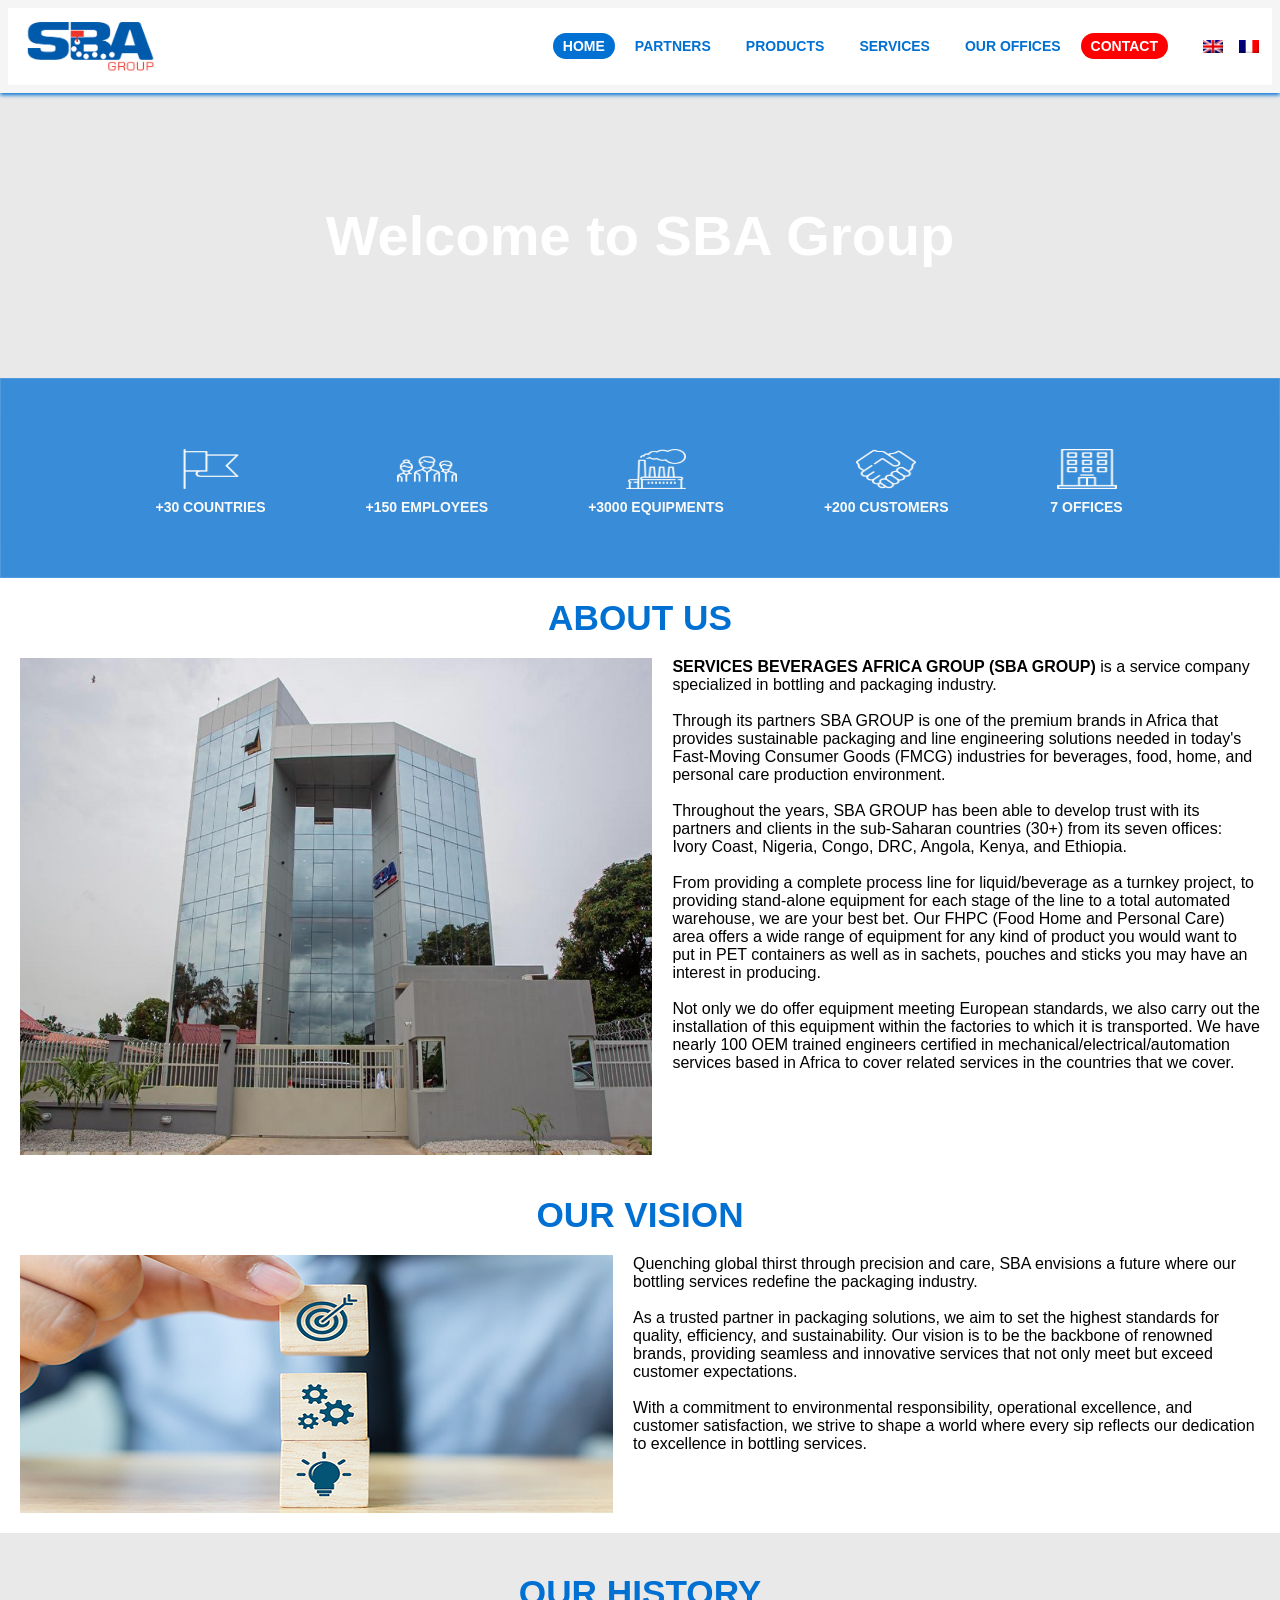
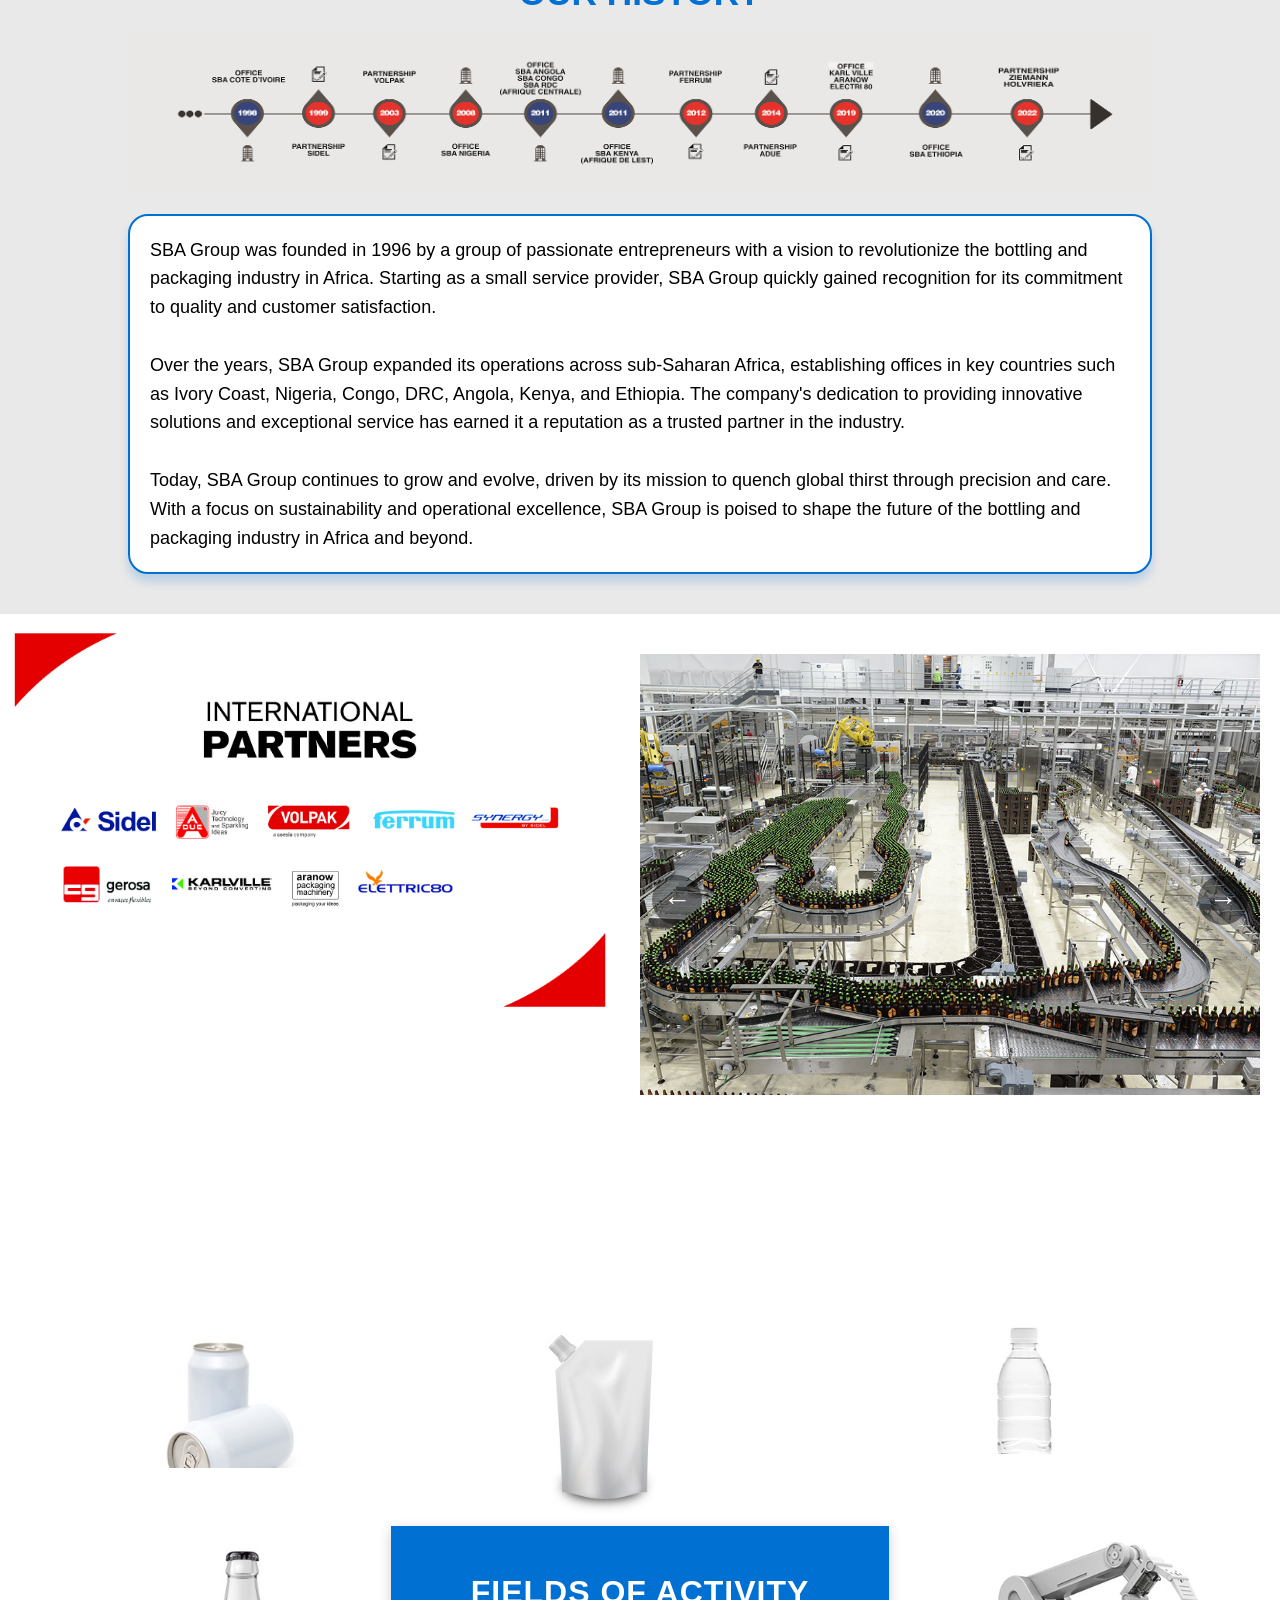
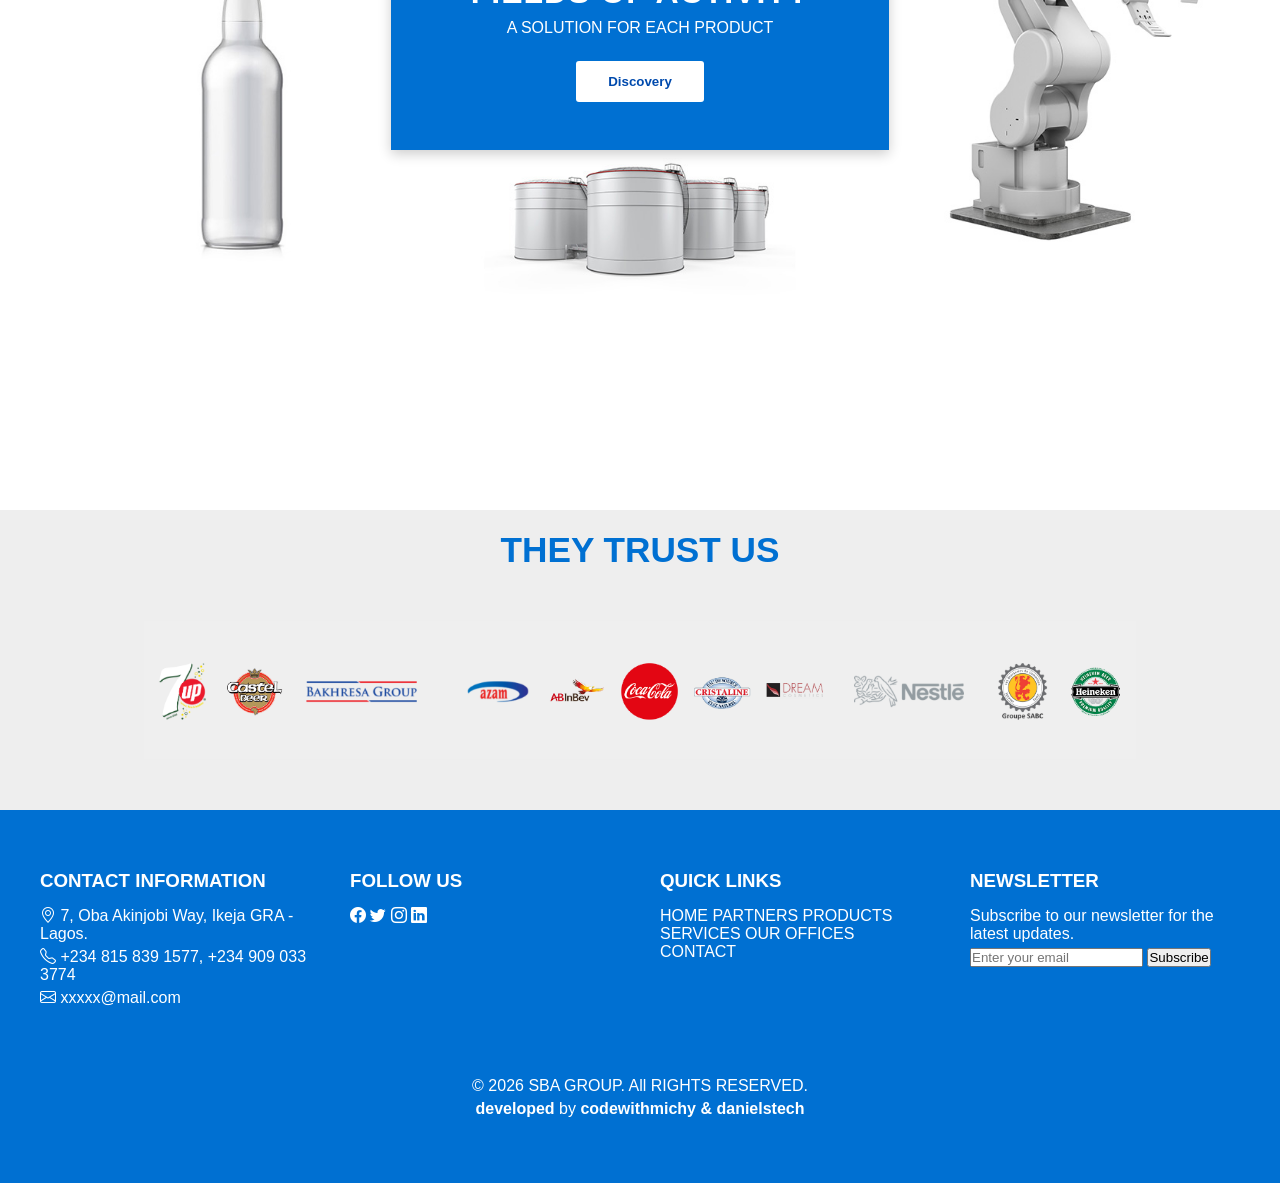
<file: index.html>
<!DOCTYPE html>
<html lang="en">
<head>
    <meta charset="UTF-8">
    <meta name="viewport" content="width=device-width, initial-scale=1.0">
    <title>SBA Group</title>
    <link rel="stylesheet" href="../CSS/index.css">
    <link rel="stylesheet" href="https://cdn.jsdelivr.net/npm/bootstrap-icons@1.13.1/font/bootstrap-icons.min.css">
    <link rel="website icon" type="png" href="../Images/cropped-faviconn-32x32.png">
</head>
<body>
    <!-- PreLoader -->
    <div id="preloader">
       <img src="../Images/logo-sba-new.png" alt="SBA Group Logo">
    </div>

    <!-- Header -->
<header id="headContent">
    <div class="container">
        <div class="logo">
            <a href="index.html"><img src="../Images/logo-sba-new.png" alt="SBA Group Logo"></a>
        </div>
        
        <nav>
            <ul class="nav-links">
                <li><a href="index.html" data-key="home">HOME</a></li>
                <li><a href="partner.html" data-key="partners">PARTNERS</a></li>
                <li><a href="product.html" data-key="products">PRODUCTS</a></li>
                <li><a href="service.html" data-key="services">SERVICES</a></li>
                <li><a href="office.html" data-key="offices">OUR OFFICES</a></li>
                <li><a href="contact.html" data-key="contact" id="contact">CONTACT</a></li>
                <!-- language flags -->
                <li class="language-switcher">
                    <img src="../Images/en.png" alt="English" class="flag" data-lang="en">
                    <img src="../Images/fr.png" alt="Français" class="flag" data-lang="fr">
                </li>
            </ul>

 <div class="hamburger">
    <span class="bar"></span>
    <span class="bar"></span>
    <span class="bar"></span>
    </div>
        </nav>
    </div>
    </header>
    <!-- END OF HEADER -->

    <!-- Main Content -->
        <main>
            <div class="main-container">
            <div class="main-content">
    <video autoplay muted loop playsinline preload="metadata" class="background-video">
        <source src="/Images/sba-video.mp4" type="video/mp4">
        Your browser does not support the video tag.
    </video>
    <div class="main-content">
        <h1 data-key="welcome">Welcome to SBA Group</h1>
  </div>
  </div>
     </main>
        <!-- END OF MAIN CONTENT -->
     <div class="hero-images">
               <a href="office.html"><img src="../Images/flag.png" alt="Hero Image 1">
                <p class="hero-span" data-key="countries">+30 COUNTRIES
                </p></a>

                <a href="service.html"><img src="../Images/people.png" alt="Hero Image 2">
                <p class="hero-span" data-key="employees">+150 EMPLOYEES
                </p></a>

                <a href="product.html"><img src="../Images/usine-e1677773316531.png" alt="Hero Image 3">
                <p class="hero-span" data-key="equipments">+3000 EQUIPMENTS
                </p></a>

                <a href="partner.html"><img src="../Images/cooperate.png" alt="Hero Image 4">
                <p class="hero-span" data-key="customers">+200 CUSTOMERS
                </p></a>

                <a href="office.html"><img src="../Images/bureaux.png" alt="Hero Image 5">
                <p class="hero-span" data-key="offices-count">7 OFFICES
                </p></a>
            </div>
            </div>


     <!-- ABOUT SECTION -->
        <section class="about-section reveal">
            <h2 data-key="about">ABOUT US</h2>
            <div class="about-container">
                <img src="../Images/Building-new.png" alt="About Us">
                <p data-key="about-text"><b>SERVICES BEVERAGES AFRICA GROUP (SBA GROUP)</b> is a service company specialized in bottling and packaging industry.
                    <br>
                    <br>
Through its partners SBA GROUP is one of the premium brands in Africa that provides sustainable packaging and line engineering solutions needed in today's Fast-Moving Consumer Goods (FMCG) industries for beverages, food, home, and personal care production environment.
                    <br>
                    <br>

Throughout the years, SBA GROUP has been able to develop trust with its partners and clients in the sub-Saharan countries (30+) from its seven offices: Ivory Coast, Nigeria, Congo, DRC, Angola, Kenya, and Ethiopia.
                    <br>
                    <br>

From providing a complete process line for liquid/beverage as a turnkey project, to providing stand-alone equipment for each stage of the line to a total automated warehouse, we are your best bet. Our FHPC (Food Home and Personal Care) area offers a wide range of equipment for any kind of product you would want to put in PET containers as well as in sachets, pouches and sticks you may have an interest in producing.
                    <br>
                    <br>

Not only we do offer equipment meeting European standards, we also carry out the installation of this equipment within the factories to which it is transported. We have nearly 100 OEM trained engineers certified in mechanical/electrical/automation services based in Africa to cover related services in the countries that we cover.</p>
            </div>
        </section>

        <div class="vision-container">
                <h2 data-key="vision" class="vision-head">OUR VISION</h2>
                <div class="vision-content">
                <img src="../Images/vision.png" alt="Our Vision">
                <p data-key="vision-text">Quenching global thirst through precision and care,
                     SBA envisions a future where our bottling services redefine the packaging industry.
                     <br>
                     <br>
   As a trusted partner in packaging solutions, we aim to set the highest standards for quality, efficiency, and sustainability. Our vision is to be the backbone of renowned brands, providing seamless and innovative services that not only meet but exceed customer expectations.
                     <br>
                     <br>
  With a commitment to environmental responsibility, operational excellence, and customer satisfaction, we strive to shape a world where every sip reflects our dedication to excellence in bottling services.</p>
            </div>
            </div>
        <!-- END OF ABOUT SECTION -->


        <!-- HISTORY SECTION -->
        <section class="history-section">
            <h2 data-key="history">OUR HISTORY</h2>
            <img src="../Images/NEW-ENGLISH-HISTORY.png" alt="Our History">
            <div class="history-container">
                <p data-key="history-text">SBA Group was founded in 1996 by a group of passionate entrepreneurs with a vision to revolutionize the bottling and packaging industry in Africa. Starting as a small service provider, SBA Group quickly gained recognition for its commitment to quality and customer satisfaction.
                 <br>
                 <br>

Over the years, SBA Group expanded its operations across sub-Saharan Africa, establishing offices in key countries such as Ivory Coast, Nigeria, Congo, DRC, Angola, Kenya, and Ethiopia. The company's dedication to providing innovative solutions and exceptional service has earned it a reputation as a trusted partner in the industry.
                 <br>
                 <br>

Today, SBA Group continues to grow and evolve, driven by its mission to quench global thirst through precision and care. With a focus on sustainability and operational excellence, SBA Group is poised to shape the future of the bottling and packaging industry in Africa and beyond.</p>
            </div>  
        </section>

        <section class="timeline-mobile">
  <!-- <h2>OUR HISTORY</h2> -->
  <p><strong>1998 :</strong> SBA OFFICE, CÔTE D'IVOIRE.</p>
       <br><br>
  <p><strong>1999 :</strong> PARTNER SIDEL.</p>
       <br><br>
  <p><strong>2003 :</strong> PARTNER VOLPAK.</p>
       <br><br>
  <p><strong>2008 :</strong> SBA OFFICE, NIGERIA.</p>
       <br><br>
  <p><strong>2011 :</strong> SBA OFFICE, ANGOLA, SBA CONGO, SBA RDC (Central Africa)</p>
       <br><br>
  <p><strong>2011 :</strong> SBA OFFICE, KENYA (Afrique de l'Est)</p>
       <br><br>
  <p><strong>2012 :</strong> PARTNER FERRUM</p>
       <br><br>
  <p><strong>2014 :</strong> PARTNER ADUE</p>
       <br><br>
  <p><strong>2019 :</strong> PARTNER KARVILLE,ARANOW,ELECTRIC 80.</p>
       <br><br>
  <p><strong>2020 :</strong> SBA OFFICE, ETHIOPIE</p>
       <br><br>
  <p><strong>2022 :</strong> PARTNER ZIEMANN HOLVRIEKA</p>
</section>


        <!-- END OF HISTORY SECTION -->


        <!-- IMAGE CONTAINER -->
         <section class="image-section-container">
            <div class="image-section">
                <img class="image-section-partner" src="../Images/WhatsApp-Image-2023-09-23-at-12.50.28-AM.jpeg" alt="partners">


                <div class="image-slider-container">
                    <button class="slider-arrow left-arrow" id="left-arrow">&larr;</button>
                    <div class="image-slider" id="image-slider">
                        <img src="../Images/img_sb_home.jpg.jpeg" alt="partners">
                        <img src="../Images/img_sb_home1.jpg.jpeg" alt="partners">
                        <img src="../Images/img_sb_home2.jpg.jpeg" alt="partners">
                        <img src="../Images/img_sb_home3.jpg.jpeg" alt="partners">
                        <img src="../Images/img_sb_home4.jpg.jpeg" alt="partners">
                    </div>
                    <button class="slider-arrow right-arrow" id="right-arrow">&rarr;</button>
                </div>
            </div>
        </section>
        <!-- END OF IMAGE CONTAINER -->

        <!-- FIELD OF ACTIVITY -->
        <section class="field-section">
  <div class="field-flex">
    <!-- Top images -->
    <img src="../Images/can_sba2.jpg.jpeg" alt="can" class="product-img">
    <img src="../Images/doypack_sba.jpg.jpeg" alt="doy-pack" class="product-img">
    <img src="../Images/water_sba.jpg.jpeg" alt="water bottle" class="product-img">

    <!-- Center blue box -->
    <div class="field-container">
      <h2 class="field-head" data-key="fields-activity">FIELDS OF ACTIVITY</h2>
      <p class="field-text" data-key="fields-solution">A SOLUTION FOR EACH PRODUCT</p>
     <a href="product.html"><button class="field-btn" data-key="discovery">Discovery</button></a>
    </div>

    <!-- Bottom images -->
    <img src="../Images/bottle_sba.jpg.jpeg" alt="bottle" class="product-img">
    <img src="../Images/fut_sba2.jpg.jpeg" alt="barrel" class="product-img">
    <img src="../Images/robot_sba.jpg.jpeg" alt="robot arm" class="product-img">
  </div>
</section>

<!-- END FIELDS OF ACTIVITY -->
    

     <!-- TRUST FIELD -->
      <section class="trust-container">
        <h2 data-key="trust" class="trust-head">THEY TRUST US</h2>

        <div class="trust-slide">
            <img src="../Images/7up.png" alt="7UP Logo">
            <img src="../Images/friesland-1.png" alt="Friesland Logo">  
            <img src="../Images/riham-1.png" alt="Riham Logo">
        </div>



        <div class="trust-logos">
            <img src="../Images/sevenup.png" alt="SEVENUP Logo">
            <img src="../Images/castel.png" alt="Castel Logo">
            <img src="../Images/bakhreza-5-1.png" alt="Bakhresa Logo">
            <img src="../Images/ABINV.png" alt="AB InBev Logo">
            <img src="../Images/coca.png" alt="Coca-Cola Logo">
            <img src="../Images/cristaline.png" alt="Cristaline Logo">
            <img src="../Images/DREQM.png" alt="DREQM Logo">
            <img src="../Images/NESTLE.png" alt="Nestlé Logo">
            <img src="../Images/GPE-SABC.png" alt="GPE Logo">
            <img src="../Images/HEINEKEN.png" alt="Heineken Logo">
            <img src="../Images/friesland.png" alt="Friesland Logo">
            <img src="../Images/MIRINDA.png" alt="Mirinda Logo">
            <img src="../Images/MONARCH.png" alt="MONARCH Logo">
            <img src="../Images/NBCI.png" alt="NBCI Logo">
            <img src="../Images/GANDOUR.png" alt="GANDOUR Logo">
            <img src="../Images/minutemaid.png" alt="Minutemaid Logo">
            <img src="../Images/NESTLE-WATER.png" alt="Nestlé Water Logo">
            <img src="../Images/ORANGINA.png" alt="Orangina Logo">
            <img src="../Images/PEPSI.png" alt="Pepsi Logo">
            <img src="../Images/PLANETE.png" alt="Planete Logo">
            <img src="../Images/RIHAM.png" alt="Riham Logo">
            <img src="../Images/SIVOP.png" alt="SIVOP Logo">
            <img src="../Images/SOLIBRA.png" alt="SOLIBRA Logo">
            <img src="../Images/STRONG.png" alt="Unilever Logo">
            <img src="../Images/SUPERMONT.png" alt="SUPERMONT Logo">
            <img src="../Images/UNILEVER.png" alt="Unilever Logo">
            <img src="../Images/VERNA.png" alt="Verna Logo">
            <img src="../Images/brava.png" alt="Brave Logo">
            <img src="../Images/kiren.png" alt="Kiren Logo">
            <img src="../Images/olam-1.png" alt="Olam Logo">
        </div>
    </section>

    <!-- END OF TRUST FIELD -->


     <!-- FOOTER -->
<footer>
    <div class="footer-container">
        <div class="footer-section">
            <h3 data-key="contact-info">CONTACT INFORMATION</h3>
            <p><i class="bi bi-geo-alt"></i> <span data-key="address">7, Oba Akinjobi Way, Ikeja GRA - Lagos.</span></p>
            <p><i class="bi bi-telephone"></i> <span data-key="phone">+234 815 839 1577,
+234 909 033 3774</span></p>
            <p><i class="bi bi-envelope"></i> <span data-key="email">xxxxx@mail.com</span></p>
        </div>

        <div class="footer-section">
            <h3 data-key="follow-us">FOLLOW US</h3>
            <a href="#"><i class="bi bi-facebook"></i></a>
            <a href="#"><i class="bi bi-twitter"></i></a>
            <a href="#"><i class="bi bi-instagram"></i></a>
            <a href="#"><i class="bi bi-linkedin"></i></a>
        </div>

        <div class="footer-section">
            <h3 data-key="quick-links">QUICK LINKS</h3> 
            <a href="index.html" data-key="home">HOME</a>
            <a href="partner.html" data-key="partners">PARTNERS</a>
            <a href="product.html" data-key="products">PRODUCTS</a>
            <a href="service.html" data-key="services">SERVICES</a> 
            <a href="office.html" data-key="offices">OUR OFFICES</a>
            <a href="contact.html" data-key="contact">CONTACT</a>
        </div>

        <div class="footer-section">
            <h3 data-key="newsletter">NEWSLETTER</h3>
            <p data-key="newsletter-text">Subscribe to our newsletter for the latest updates.</p>
            <form>
                <input type="email" placeholder="Enter your email" data-key="newsletter-placeholder" required>
                <button type="submit" data-key="subscribe-btn">Subscribe</button>
            </form>
        </div>
    </div>

    <div class="footer-bottom">
        <p data-key="copyright">&copy; 2026 SBA GROUP. All RIGHTS RESERVED.</p>
        <p><strong>developed</strong> by <strong>codewithmichy & danielstech</strong></p>
    </div>
</footer>
<!-- END OF FOOTER -->

 <script src="../JavaScript/script.js"></script>
</body>
</html>
</file>
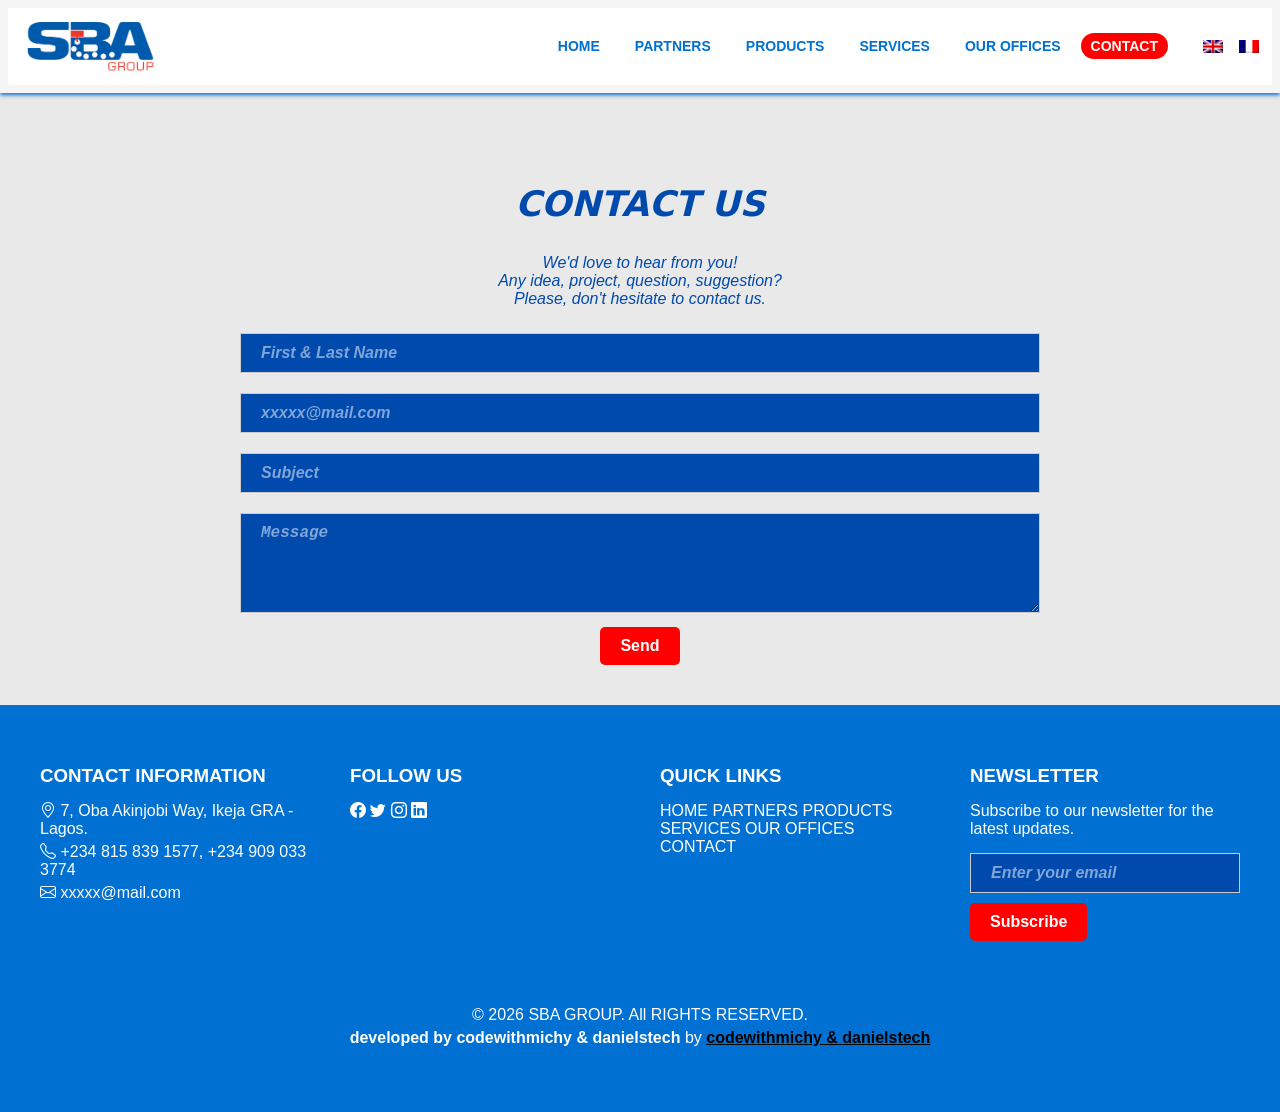
<file: contact.html>
<!DOCTYPE html>
<html lang="en">
<head>
    <meta charset="UTF-8">
    <meta name="viewport" content="width=device-width, initial-scale=1.0">
    <title>CONTACT - SBA GROUP</title>
    <link rel="stylesheet" href="../CSS/contact.css">
    <link rel="stylesheet" href="https://cdn.jsdelivr.net/npm/bootstrap-icons@1.13.1/font/bootstrap-icons.min.css">
    <link rel="website icon" type="png" href="../Images/cropped-faviconn-32x32.png">
</head>
<body>
    <!-- PreLoader -->
    <div id="preloader">
       <img src="../Images/logo-sba-new.png" alt="SBA Group Logo">
    </div>

    <!-- Header -->
<header id="headContent">
    <div class="container">
        <div class="logo">
            <a href="index.html"><img src="../Images/logo-sba-new.png" alt="SBA Group Logo"></a>
        </div>
        
        <nav>
            <ul class="nav-links">
                <li><a href="index.html" data-key="home">HOME</a></li>
                <li><a href="partner.html" data-key="partners">PARTNERS</a></li>
                <li><a href="product.html" data-key="products">PRODUCTS</a></li>
                <li><a href="service.html" data-key="services">SERVICES</a></li>
                <li><a href="office.html" data-key="offices">OUR OFFICES</a></li>
                <li><a href="contact.html" data-key="contact" id="contact">CONTACT</a></li>
                <!-- language flags -->
                <li class="language-switcher">
                    <img src="../Images/en.png" alt="English" class="flag" data-lang="en">
                    <img src="../Images/fr.png" alt="Français" class="flag" data-lang="fr">
                </li>
            </ul>

 <div class="hamburger">
    <span class="bar"></span>
    <span class="bar"></span>
    <span class="bar"></span>
    </div>
        </nav>
    </div>
    </header>
    <!-- END OF HEADER -->


    <!-- CONTACT SECTION -->
<section>
    <div class="contact-container">
        <h2 data-key="contact-us">CONTACT US</h2>
        <p data-key="contact-description">We'd love to hear from you!
        <br> Any idea, project, question, suggestion?
        <br>Please, don't hesitate to contact us.</p>

       <form id="contact-form">
            <input type="text" data-key="first-last-name" placeholder="First & Last Name" required>
             
            <input type="email" data-key="email" placeholder="Email" required>
             
             <input type="text" data-key="subject" placeholder="Subject" required>
             <br>
            <textarea data-key="message" placeholder="Message" required></textarea>
             <br>
            <button type="submit" data-key="send">Send</button>
        </form>
    </div>
</section>







    <!-- FOOTER -->
 <footer>
    <div class="footer-container">
        <div class="footer-section">
            <h3 data-key="contact-info">CONTACT INFORMATION</h3>
            <p><i class="bi bi-geo-alt"></i> <span data-key="address">7, Oba Akinjobi Way, Ikeja GRA - Lagos.</span></p>
            <p><i class="bi bi-telephone"></i> <span data-key="phone">+234 815 839 1577,
+234 909 033 3774</span></p>
            <p><i class="bi bi-envelope"></i> <span data-key="email">xxxxx@mail.com</span></p>
        </div>

        <div class="footer-section">
            <h3 data-key="follow-us">FOLLOW US</h3>
            <a href="#"><i class="bi bi-facebook"></i></a>
            <a href="#"><i class="bi bi-twitter"></i></a>
            <a href="#"><i class="bi bi-instagram"></i></a>
            <a href="#"><i class="bi bi-linkedin"></i></a>
        </div>

        <div class="footer-section">
            <h3 data-key="quick-links">QUICK LINKS</h3> 
            <a href="index.html" data-key="home">HOME</a>
            <a href="partner.html" data-key="partners">PARTNERS</a>
            <a href="product.html" data-key="products">PRODUCTS</a>
            <a href="service.html" data-key="services">SERVICES</a> 
            <a href="office.html" data-key="offices">OUR OFFICES</a>
            <a href="contact.html" data-key="contact">CONTACT</a>
        </div>

        <div class="footer-section">
            <h3 data-key="newsletter">NEWSLETTER</h3>
            <p data-key="newsletter-text">Subscribe to our newsletter for the latest updates.</p>
            <form>
                <input type="email" placeholder="Enter your email" data-key="newsletter-placeholder" required>
                <button type="submit" data-key="subscribe-btn">Subscribe</button>
            </form>
        </div>
    </div>

    <div class="footer-bottom">
        <p data-key="copyright">&copy; 2026 SBA GROUP. All RIGHTS RESERVED.</p>
        <p><strong data-key="developed-by">developed</strong> by <a href="#" target="_blank"><strong>codewithmichy & danielstech</strong></a></p>
    </div>
</footer>
<!-- END OF FOOTER -->

<script src="../JavaScript/script.js"></script>
</body>
</html>
</file>
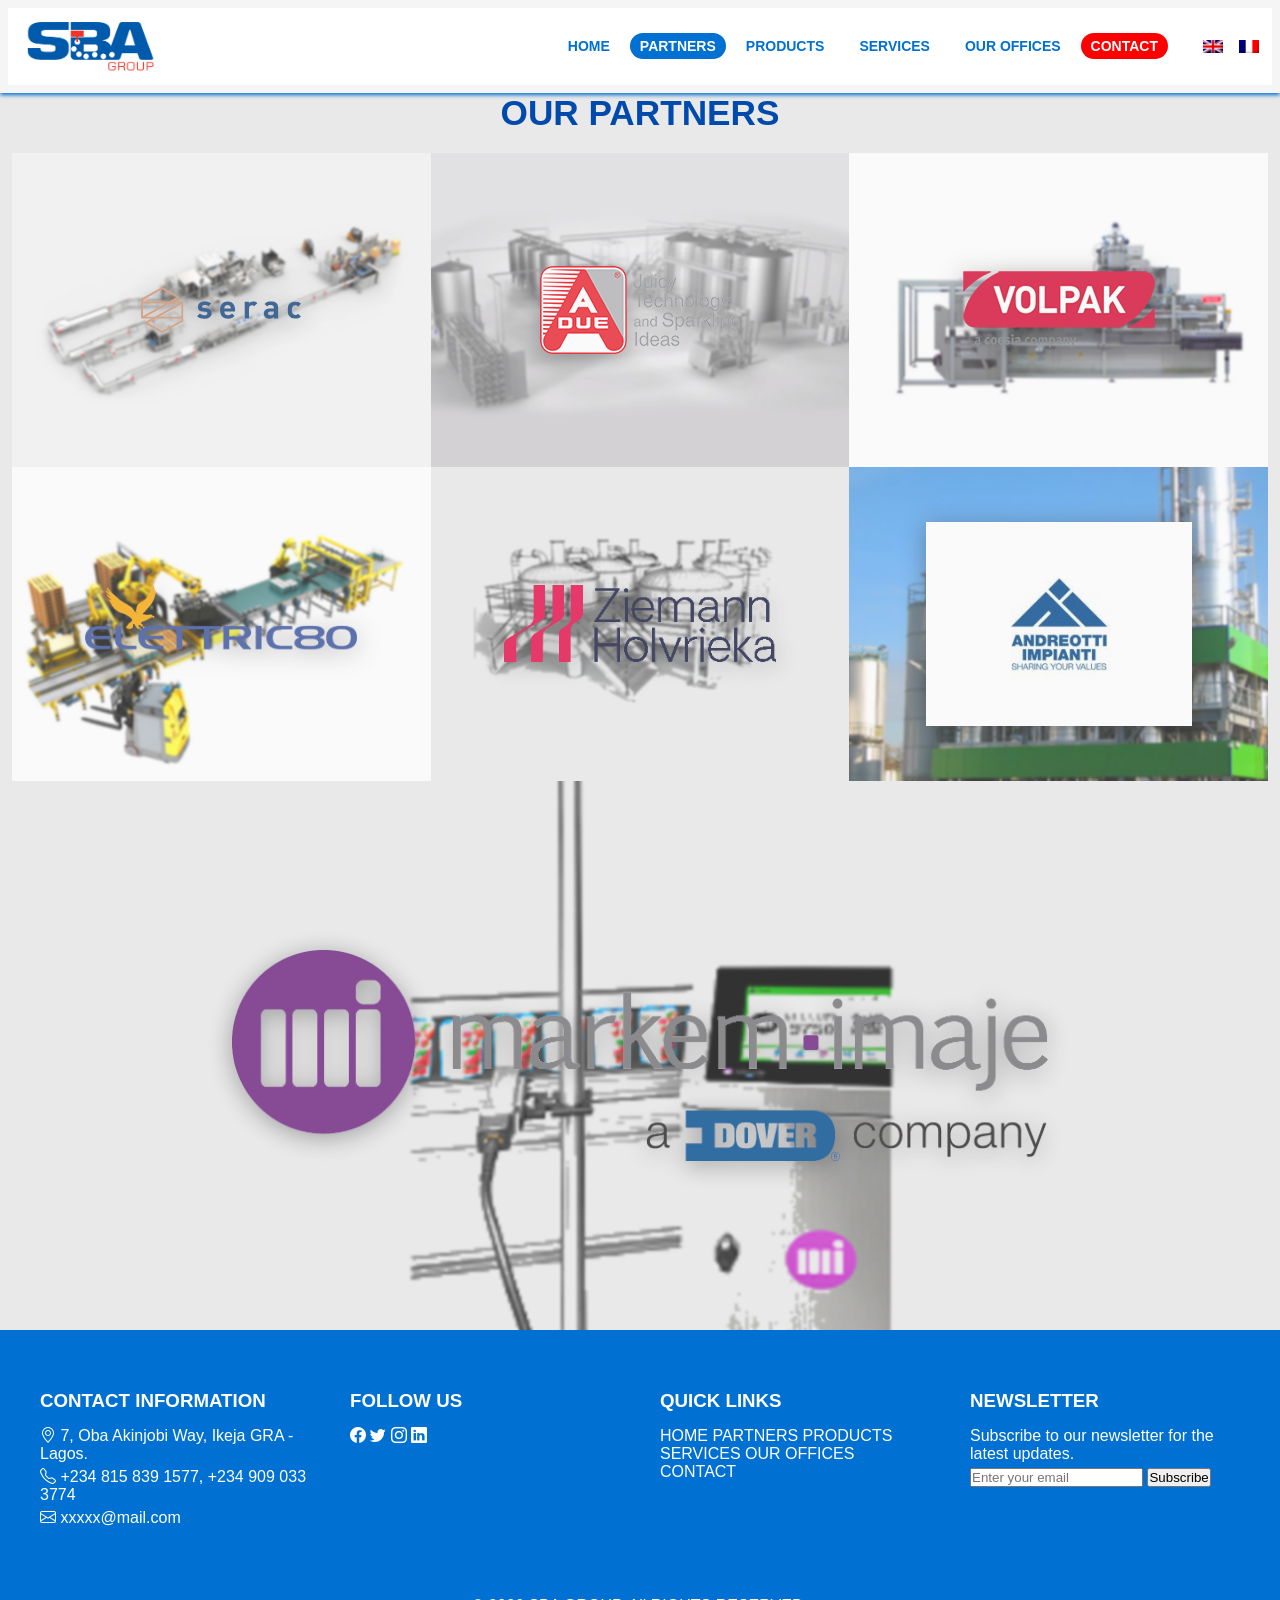
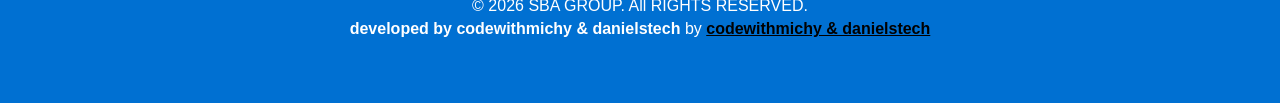
<file: partner.html>
<!DOCTYPE html>
<html lang="en">
<head>
    <meta charset="UTF-8">
    <meta name="viewport" content="width=device-width, initial-scale=1.0">
    <title>PARTNERS - SBA GROUP</title>
    <link rel="stylesheet" href="../CSS/partner.css">
    <link rel="stylesheet" href="https://cdn.jsdelivr.net/npm/bootstrap-icons@1.13.1/font/bootstrap-icons.min.css">
    <link rel="website icon" type="png" href="../Images/cropped-faviconn-32x32.png">
</head>
<body>
    <!-- PreLoader -->
    <div id="preloader">
       <img src="../Images/logo-sba-new.png" alt="SBA Group Logo">
    </div>

    <!-- Header -->
<header id="headContent">
    <div class="container">
        <div class="logo">
            <a href="index.html"><img src="../Images/logo-sba-new.png" alt="SBA Group Logo"></a>
        </div>
        
        <nav>
            <ul class="nav-links">
                <li><a href="index.html" data-key="home">HOME</a></li>
                <li><a href="partner.html" data-key="partners">PARTNERS</a></li>
                <li><a href="product.html" data-key="products">PRODUCTS</a></li>
                <li><a href="service.html" data-key="services">SERVICES</a></li>
                <li><a href="office.html" data-key="offices">OUR OFFICES</a></li>
                <li><a href="contact.html" data-key="contact" id="contact">CONTACT</a></li>
                <!-- language flags -->
                <li class="language-switcher">
                    <img src="../Images/en.png" alt="English" class="flag" data-lang="en">
                    <img src="../Images/fr.png" alt="Français" class="flag" data-lang="fr">
                </li>
            </ul>

 <div class="hamburger">
    <span class="bar"></span>
    <span class="bar"></span>
    <span class="bar"></span>
    </div>
        </nav>
    </div>
    </header>
    <!-- END OF HEADER -->


    <!-- MAIN CONTENT -->
    <main>
        <div class="partner-section">
            <h1 data-key="our-partners">OUR PARTNERS</h1>
           

            <div class="logo-grid">
  <!-- Card 1: Serac -->
   <div class="logo-card">
    <div class="card-bg" style="background-image: url('../Images/sidel_img.jpg.jpeg');"></div>
    <img src="../Images/logo.svg" alt="Serac logo" class="logo-img">
    <div class="overlay">
      <div class="overlay-content">
        <h3>SERAC</h3>
        <p data-key="serac-desc">Serac specializes in the design and manufacture of liquid filling and capping machines.</p>
        <a href="https://www.serac-group.com/" target="_blank" class="website-link"><span>Visit the website →</span></a>
      </div>
    </div>
  </div>
  

  <!-- Card 2: A DUE -->
   <div class="logo-card">
    <div class="card-bg" style="background-image: url('../Images/adue_img.jpg.jpeg');"></div>
    <img src="../Images/ico_adue.png" alt="A DUE logo" class="logo-img">
    <div class="overlay">
      <div class="overlay-content">
        <h3>A DUE</h3>
        <p data-key="adue-desc">Juicy Technology and Sparkling Ideas – Automated beverage preparation & water treatment.</p>
        <a href="https://www.adue.it/" target="_blank" class="website-link"><span>Visit the website →</span></a>
      </div>
    </div>
  </div>

   <!-- Card 3: VOLPAK -->
  <div class="logo-card">
    <div class="card-bg" style="background-image: url('../Images/volpak_img.jpg.jpeg');"></div>
    <img src="../Images/ico_volpak.png" alt="VOLPAK logo" class="logo-img">
    <div class="overlay">
      <div class="overlay-content">
        <h3>VOLPAK</h3>
        <p data-key="volpak-desc">A Global leading company, specialized in form-fill-seal solutions for the flexible pouch packaging industry (Pouches/Doypack…). Volpak designs and manufactures automatic packaging machines for flexible packaging in the consumer goods market. (Food & Beverage, Personal care, Home care, Chemical, Pharmaceutical, Pet food.)</p>
        <a href="https://www.volpak.com/" target="_blank" class="website-link"><span>Visit the website →</span></a>
      </div>
    </div>
    </div>


  <!-- Card 4: Elettric80  -->
    <div class="logo-card">
    <div class="card-bg" style="background-image: url('../Images/electric_img.jpg.jpeg');"></div>
    <img src="../Images/electric80-sba.png" alt="ELECTRIC 80 logo" class="logo-img">
    <div class="overlay">
      <div class="overlay-content">
        <h3>ELECTRIC 80</h3>
        <p data-key="electric80-desc">Elettric80 and BEMA provide tailor made intralogistics solutions to maximize efficiency over time along the entire supply chain, increasing safety and sustainability in factories and distribution centers, ensuring full product traceability.</p>
        <a href="https://e80group.com/en" target="_blank" class="website-link"><span>Visit the website →</span></a>
      </div>
    </div>
  </div>


  <!-- Card 5: ZIEMANN HOLVRIEKA -->
   <div class="logo-card">
    <div class="card-bg" style="background-image: url('../Images/output-onlinepngtools-10.png');"></div>
    <img src="../Images/Ziemman-logo.png" alt="ZIEMANN HOLVRIEKA logo" class="logo-img">
    <div class="overlay">
      <div class="overlay-content">
        <h3>ZIEMANN HOLVRIEKA</h3>
        <p data-key="ziemann-desc"> Your Global Partner for beverage manufacturing tanks, process technology, commercial brewing equipment, beer tanks, and turnkey breweries.</p>
        <a href="https://www.ziemann-holvrieka.com/en/" target="_blank" class="website-link"><span>Visit the website →</span></a>
      </div>
    </div>
  </div>
 
  <!-- Card 6: ANDREOTTI IMPIANTI -->
  <div class="logo-card">
    <div class="card-bg" style="background-image: url('../Images/x1600x800_135.jpg.jpg.pagespeed.ic_.vBazvSFPbZ.webp');"></div>
    <img src="../Images/Andreotti-300x230.jpg.jpeg" alt="ANDREOTTI IMPIANTI logo" class="logo-img">
    <div class="overlay">
      <div class="overlay-content">
        <h3>ANDREOTTI IMPIANTI</h3>
        <p data-key="andreotti-desc"> Andreotti Impianti Spa is the Italian first-class engineering company, globally recognized as one of the leaders in the design and manufacture of plants for oilseeds crushing and solvent extraction, edible oils, and fats refining , oleochemicals ( glycerin, fatty acids, biofuels).

Worldwide successful for over 60 years.</p>
        <a href="https://www.andreottiimpianti.com/" target="_blank" class="website-link"><span>Visit the website →</span></a>
      </div>
    </div>
  </div>

  <!-- Card 7: MARKEM IMAJE -->
  <div class="logo-card">
    <div class="card-bg" style="background-image: url('../Images/output-onlinepngtools-12.png');"></div>
    <img src="../Images/output-onlinepngtools-9.png" alt="MARKEM IMAJE logo" class="logo-img">
    <div class="overlay">
      <div class="overlay-content">
        <h3>MARKEM IMAJE</h3>
        <p data-key="markem-desc">Markem-Imaje is a global leader, specializing in innovative product identification, packaging intelligence, and connected product solutions.   </p>
        <a href="https://www.markem-imaje.com/" target="_blank" class="website-link"><span>Visit the website →</span></a>
      </div>
    </div>
  </div>

 </div>
</div>
</main>









     <!-- FOOTER -->
<footer>
    <div class="footer-container">
        <div class="footer-section">
            <h3 data-key="contact-info">CONTACT INFORMATION</h3>
            <p><i class="bi bi-geo-alt"></i> <span data-key="address">7, Oba Akinjobi Way, Ikeja GRA - Lagos.</span></p>
            <p><i class="bi bi-telephone"></i> <span data-key="phone">+234 815 839 1577,
+234 909 033 3774</span></p>
            <p><i class="bi bi-envelope"></i> <span data-key="email">xxxxx@mail.com</span></p>
        </div>

        <div class="footer-section">
            <h3 data-key="follow-us">FOLLOW US</h3>
            <a href="#"><i class="bi bi-facebook"></i></a>
            <a href="#"><i class="bi bi-twitter"></i></a>
            <a href="#"><i class="bi bi-instagram"></i></a>
            <a href="#"><i class="bi bi-linkedin"></i></a>
        </div>

        <div class="footer-section">
            <h3 data-key="quick-links">QUICK LINKS</h3> 
            <a href="index.html" data-key="home">HOME</a>
            <a href="partner.html" data-key="partners">PARTNERS</a>
            <a href="product.html" data-key="products">PRODUCTS</a>
            <a href="service.html" data-key="services">SERVICES</a> 
            <a href="office.html" data-key="offices">OUR OFFICES</a>
            <a href="contact.html" data-key="contact">CONTACT</a>
        </div>

        <div class="footer-section">
            <h3 data-key="newsletter">NEWSLETTER</h3>
            <p data-key="newsletter-text">Subscribe to our newsletter for the latest updates.</p>
            <form>
                <input type="email" placeholder="Enter your email" data-key="newsletter-placeholder" required>
                <button type="submit" data-key="subscribe-btn">Subscribe</button>
            </form>
        </div>
    </div>

    <div class="footer-bottom">
        <p data-key="copyright">&copy; 2026 SBA GROUP. All RIGHTS RESERVED.</p>
        <p><strong data-key="developed-by">developed</strong> by <a href="#" target="_blank"><strong>codewithmichy & danielstech</strong></a></p>
    </div>
</footer>
<!-- END OF FOOTER -->


<script src="../JavaScript/script.js"></script>
 </body>
 </html>
</file>
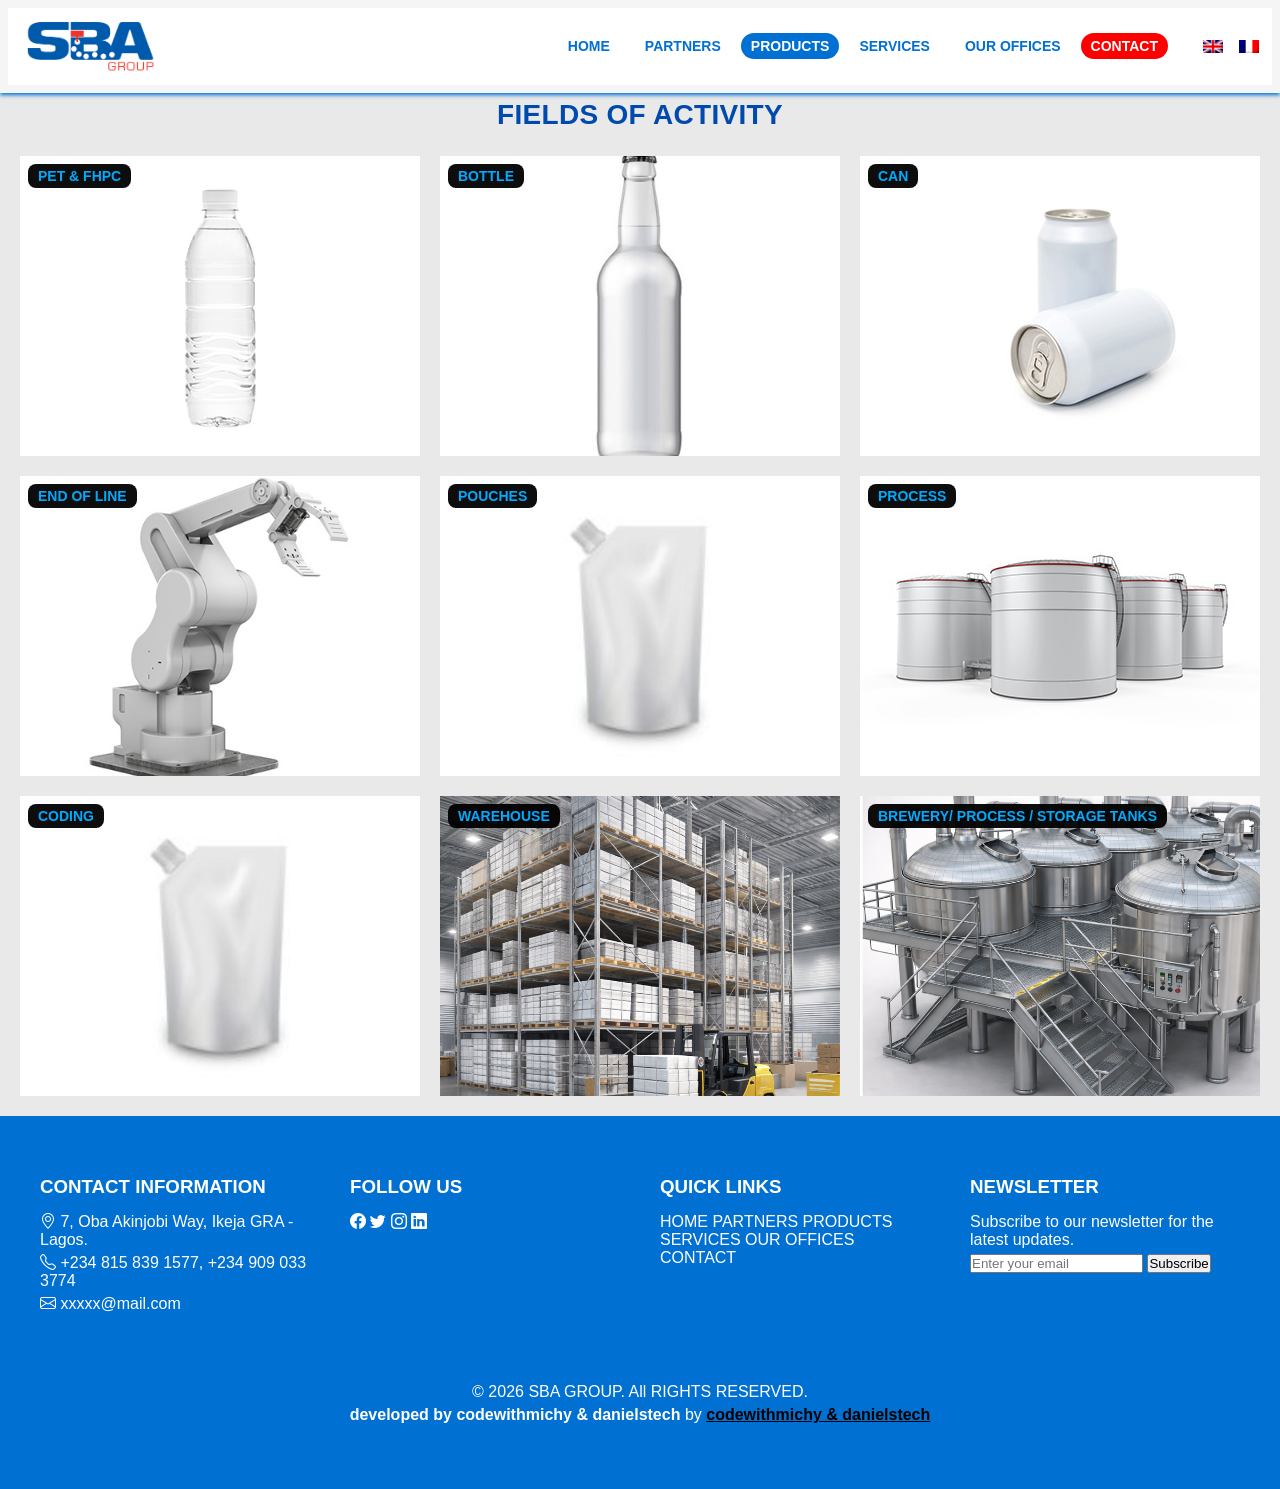
<file: product.html>
<!DOCTYPE html>
<html lang="en">
<head>
    <meta charset="UTF-8">
    <meta name="viewport" content="width=device-width, initial-scale=1.0">
    <title>PRODUCTS - SBA GROUP</title>
    <link rel="stylesheet" href="../CSS/product.css">
    <link rel="stylesheet" href="https://cdn.jsdelivr.net/npm/bootstrap-icons@1.13.1/font/bootstrap-icons.min.css">
    <link rel="website icon" type="png" href="../Images/cropped-faviconn-32x32.png">
</head>
<body>
    <!-- PreLoader -->
    <div id="preloader">
       <img src="../Images/logo-sba-new.png" alt="SBA Group Logo">
    </div>

    <!-- Header -->
<header id="headContent">
    <div class="container">
        <div class="logo">
            <a href="index.html"><img src="../Images/logo-sba-new.png" alt="SBA Group Logo"></a>
        </div>
        
        <nav>
            <ul class="nav-links">
                <li><a href="index.html" data-key="home">HOME</a></li>
                <li><a href="partner.html" data-key="partners">PARTNERS</a></li>
                <li><a href="product.html" data-key="products">PRODUCTS</a></li>
                <li><a href="service.html" data-key="services">SERVICES</a></li>
                <li><a href="office.html" data-key="offices">OUR OFFICES</a></li>
                <li><a href="contact.html" data-key="contact" id="contact">CONTACT</a></li>
                <!-- language flags -->
                <li class="language-switcher">
                    <img src="../Images/en.png" alt="English" class="flag" data-lang="en">
                    <img src="../Images/fr.png" alt="Français" class="flag" data-lang="fr">
                </li>
            </ul>

 <div class="hamburger">
    <span class="bar"></span>
    <span class="bar"></span>
    <span class="bar"></span>
    </div>
        </nav>
    </div>
    </header>
    <!-- END OF HEADER -->


    <div class="heading">
      <h2 data-key="fields-activity">FIELDS OF ACTIVITY</h2>
    </div>

    <!-- example product grid using placeholder images -->
    <div class="product-grid">
      <div class="product-item">
        <div class="badge" data-key="pet-fhpc">PET &amp; FHPC</div>
        <img src="../Images/water_sba.jpg.jpeg" alt="Random item 1" />
        <div class="overlay">
            <ul>
          <li style="padding-bottom: 15px; font-size: 20px;" data-key="products-title">PRODUCTS</li>
            <li data-key="product-water">Water</li>
            <li data-key="product-sodas-csd">Sodas (CSD)</li>
            <li data-key="product-juice">Juice</li>
            <li data-key="product-beer">Beer</li>
            <li data-key="product-oil">Oil</li>
            <li data-key="product-milk">Milk</li>
            <li data-key="product-cosmetics">Cosmetics</li>
            <li data-key="product-personal-care">Personal Care</li>
          </ul>
        </div>
      </div>
      <div class="product-item">
        <div class="badge" data-key="bottle">Bottle</div>
        <img src="../Images/bottle_sba.jpg.jpeg" alt="Random item 2" />
        <div class="overlay"> <ul>
          <li style="padding-bottom: 15px; font-size: 20px;" data-key="products-title">PRODUCTS</li>
            <li data-key="product-sodas-csd">Sodas</li>
            <li data-key="product-water">Water</li>
            <li data-key="product-juice">Juice</li>
            <li data-key="product-beer">Beer</li>
            <li data-key="product-alcohol">Alcohol</li>
          </ul></div>
      </div>
      <div class="product-item">
        <div class="badge" data-key="can">Can</div>
        <img src="../Images/can_sba2.jpg.jpeg" alt="Random item 3" />
        <div class="overlay"> <ul>
          <li style="padding-bottom: 15px; font-size: 20px;" data-key="products-title">PRODUCTS</li>
            <li data-key="product-sodas-csd">Sodas</li>
            <li data-key="product-beer">Beer</li>
            <li data-key="product-juice">Juice</li>
            <li data-key="product-sparkling-water">Sparkling Water</li>
          </ul></div>
      </div>
      <div class="product-item">
        <div class="badge" data-key="end-of-line">END OF LINE</div>
        <img src="../Images/robot_sba.jpg.jpeg" alt="Random item 4" />
        <div class="overlay"> <ul>
          <li style="padding-bottom: 15px; font-size: 20px;" data-key="products-title">PRODUCTS</li>
            <li data-key="product-shrink-wrapper">Shrink Wrapper</li>
            <li data-key="product-case-packer">Case Packer</li>
            <li data-key="product-palletizer">Palletizer</li>
            <li data-key="product-conveyor">Conveyor</li>
            <li data-key="product-robots">Robots</li>
          </ul></div>
      </div>
      <div class="product-item">
        <div class="badge" data-key="pouches">Pouches</div>
        <img src="../Images/doypack_sba-300x180.jpg.jpeg" alt="Random item 5" />
        <div class="overlay"> <ul>
          <li style="padding-bottom: 15px; font-size: 20px;" data-key="products-title">PRODUCTS</li>
            <li data-key="product-juice">Juice</li>
            <li data-key="product-food">Food</li>
            <li data-key="product-dairy-products">Dairy Products</li>
            <li data-key="product-cosmetics">Cosmetics</li>
          </ul></div>
      </div>
      <div class="product-item">
        <div class="badge" data-key="process">PROCESS</div>
        <img src="../Images/fut_sba2.jpg.jpeg" alt="Random item 6" />
        <div class="overlay"> <ul>
          <li style="padding-bottom: 15px; font-size: 20px;" data-key="products-title">PRODUCTS</li>
            <li data-key="product-water-treatment">Water Treatment</li>
            <li data-key="product-process">Process</li>
            <li data-key="product-syrup-room">Syrup Room</li>
          </ul></div>
      </div>
      <div class="product-item">
        <div class="badge" data-key="coding">CODING</div>
        <img src="../Images/doypack_sba-300x180.jpg.jpeg" alt="Random item 7" />
        <div class="overlay"> <ul>
          <li style="padding-bottom: 15px; font-size: 20px;" data-key="products-title">PRODUCTS</li>
            <li data-key="product-continuous-ink-jet">Continuous Ink-jet</li>
            <li data-key="product-thermal-transfer-printers">Thermal Transfer printers</li>
            <li data-key="product-large-character-printers">Large Character High Resolution Printers</li>
            <li data-key="product-laser-printer">Laser printer</li>
            <li data-key="product-print-apply-labeling">Print and Apply Labeling Machines</li>
            <li data-key="product-thermal-ink-jet">Thermal Ink-jet Printers</li>
            <li data-key="product-valve-jet-printers">Valve-jet Large Character printers</li>
            <li data-key="product-inks-additives">Inks and Additives</li>
            <li data-key="product-ribbons-labels">Ribbons and Labels</li>
            <li data-key="product-colos-software">CoLOS Industrial Software Solutions</li>
            <li data-key="product-legacy-printers">Legacy Printers</li>
          </ul></div>
      </div>
      <div class="product-item">
        <div class="badge" data-key="warehouse">WAREHOUSE</div>
        <img src="../Images/sba-chatgbt 1.png" alt="Random item 8" />
        <div class="overlay"> <ul>
          <li style="padding-bottom: 15px; font-size: 20px;" data-key="products-title">PRODUCTS</li>
            <li data-key="product-laser-guided-vehicles">Laser Guided Vehicles</li>
            <li data-key="product-storage-system">Storage System</li>
            <li data-key="product-pallet-control">Pallet Control</li>
            <li data-key="product-automatic-palletizers">Automatic Palletizers</li>
            <li data-key="product-stretch-wrappers">Stretch Wrappers</li>
            <li data-key="product-robotic-labeller">Robotic Labeller</li>
            <li data-key="product-palletizing-systems">Palletizing and Depalletizing Systems</li>
            <li data-key="product-automated-warehouses">Automated Warehouses</li>
          </ul></div>
      </div>
      <div class="product-item">
        <div class="badge" data-key="brewery-tanks">BREWERY/ PROCESS / STORAGE TANKS</div>
        <img
          src="../Images/ChatGPT Image Mar 12, 2026, 04_31_32 AM.png"
          alt="Random item 9"
        />
        <div class="overlay"> <ul>
          <li style="padding-bottom: 15px; font-size: 20px;" data-key="products-title">PRODUCTS</li>
            <li data-key="product-beer">Beer</li>
            <li data-key="product-hard-seltzer">Hard Seltzer</li>
            <li data-key="product-juice">Juice</li>
            <li data-key="product-distilling">Distilling</li>
            <li data-key="product-dairy-products">Dairy Products</li>
            <li data-key="product-edible-oil">Edible Oil</li>
            <li data-key="product-liquid">Liquid</li>
          </ul></div>
      </div>
    </div>


<!-- FOOTER -->
<footer>
    <div class="footer-container">
        <div class="footer-section">
            <h3 data-key="contact-info">CONTACT INFORMATION</h3>
            <p><i class="bi bi-geo-alt"></i> <span data-key="address">7, Oba Akinjobi Way, Ikeja GRA - Lagos.</span></p>
            <p><i class="bi bi-telephone"></i> <span data-key="phone">+234 815 839 1577,
+234 909 033 3774</span></p>
            <p><i class="bi bi-envelope"></i> <span data-key="email">xxxxx@mail.com</span></p>
        </div>

        <div class="footer-section">
            <h3 data-key="follow-us">FOLLOW US</h3>
            <a href="#"><i class="bi bi-facebook"></i></a>
            <a href="#"><i class="bi bi-twitter"></i></a>
            <a href="#"><i class="bi bi-instagram"></i></a>
            <a href="#"><i class="bi bi-linkedin"></i></a>
        </div>

        <div class="footer-section">
            <h3 data-key="quick-links">QUICK LINKS</h3> 
            <a href="index.html" data-key="home">HOME</a>
            <a href="partner.html" data-key="partners">PARTNERS</a>
            <a href="product.html" data-key="products">PRODUCTS</a>
            <a href="service.html" data-key="services">SERVICES</a> 
            <a href="office.html" data-key="offices">OUR OFFICES</a>
            <a href="contact.html" data-key="contact">CONTACT</a>
        </div>

        <div class="footer-section">
            <h3 data-key="newsletter">NEWSLETTER</h3>
            <p data-key="newsletter-text">Subscribe to our newsletter for the latest updates.</p>
            <form>
                <input type="email" placeholder="Enter your email" data-key="newsletter-placeholder" required>
                <button type="submit" data-key="subscribe-btn">Subscribe</button>
            </form>
        </div>
    </div>

    <div class="footer-bottom">
        <p data-key="copyright">&copy; 2026 SBA GROUP. All RIGHTS RESERVED.</p>
        <p><strong data-key="developed-by">developed</strong> by <a href="#" target="_blank"><strong>codewithmichy & danielstech</strong></a></p>
    </div>
</footer>
<!-- END OF FOOTER -->


<script src="../JavaScript/script.js"></script>
 </body>
 </html>
</file>
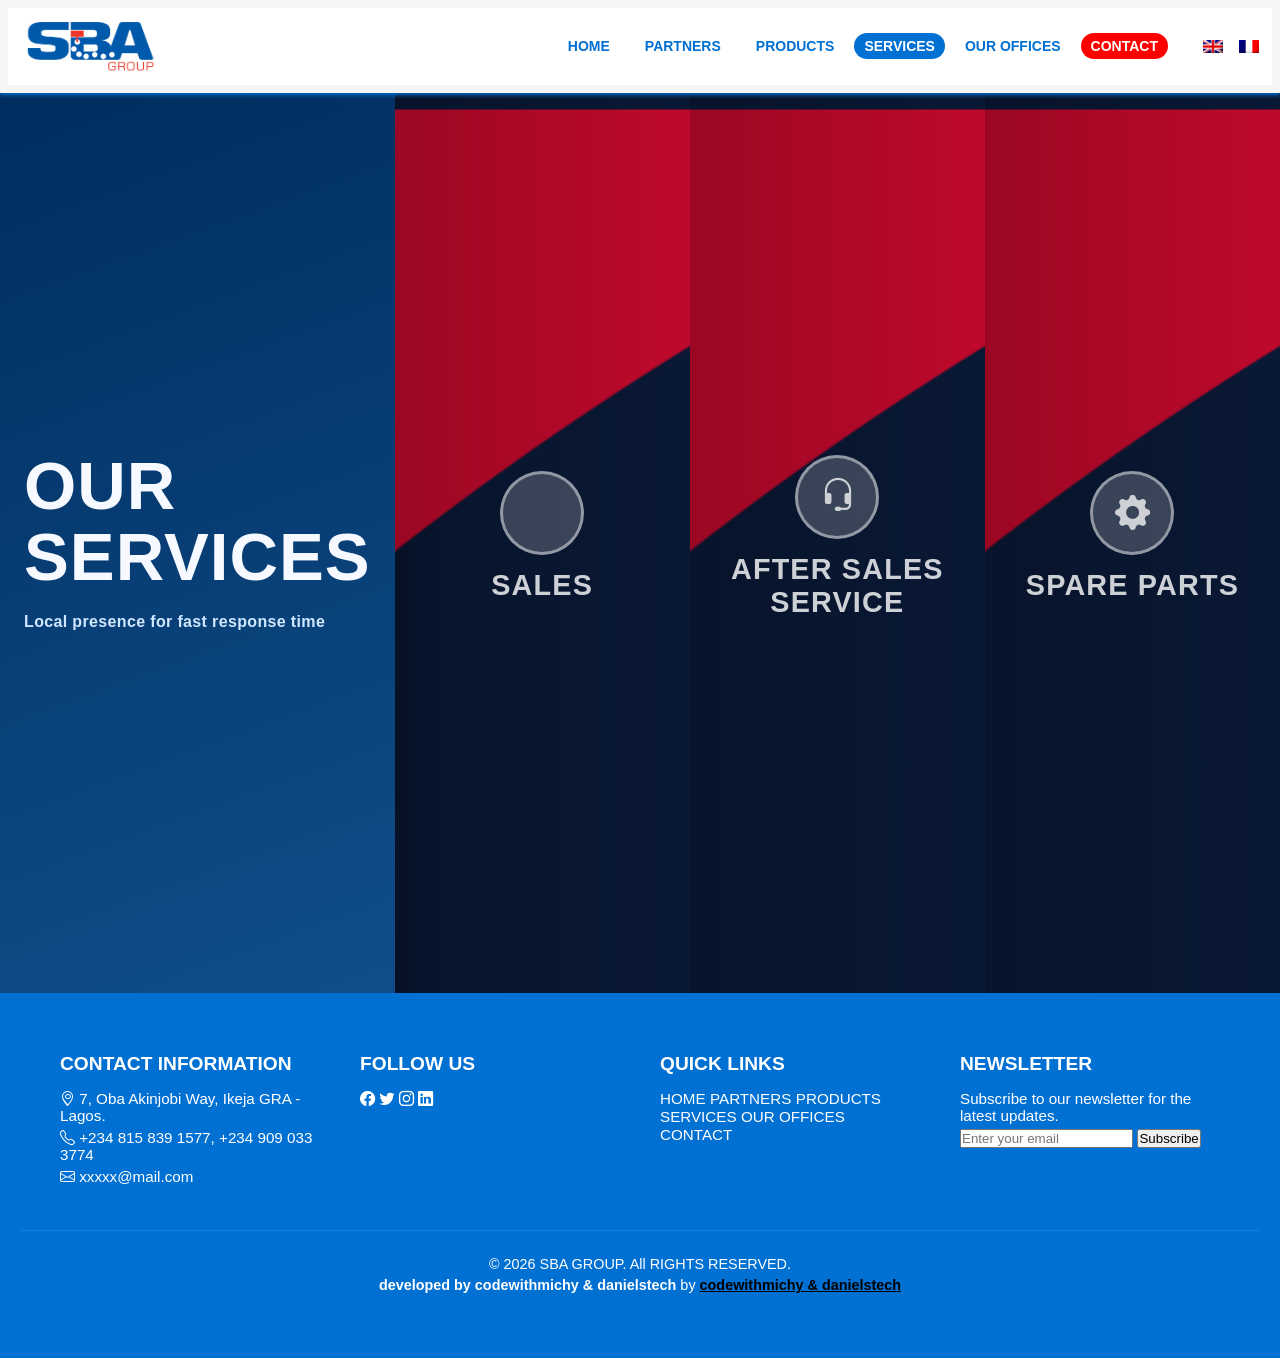
<file: service.html>
<!DOCTYPE html>
<html lang="en">
<head>
    <meta charset="UTF-8">
    <meta name="viewport" content="width=device-width, initial-scale=1.0">
    <title>SERVICES - SBA GROUP</title>
    <link rel="stylesheet" href="../CSS/service.css">
    <link rel="stylesheet" href="https://cdn.jsdelivr.net/npm/bootstrap-icons@1.13.1/font/bootstrap-icons.min.css">
    <link rel="website icon" type="png" href="../Images/cropped-faviconn-32x32.png">
</head>
<body>
    <!-- PreLoader -->
    <div id="preloader">
       <img src="../Images/logo-sba-new.png" alt="SBA Group Logo">
    </div>

    <!-- Header -->
<header id="headContent">
    <div class="container">
        <div class="logo">
            <a href="index.html"><img src="../Images/logo-sba-new.png" alt="SBA Group Logo"></a>
        </div>
        
        <nav>
            <ul class="nav-links">
                <li><a href="index.html" data-key="home">HOME</a></li>
                <li><a href="partner.html" data-key="partners">PARTNERS</a></li>
                <li><a href="product.html" data-key="products">PRODUCTS</a></li>
                <li><a href="service.html" data-key="services">SERVICES</a></li>
                <li><a href="office.html" data-key="offices">OUR OFFICES</a></li>
                <li><a href="contact.html" data-key="contact" id="contact">CONTACT</a></li>
                <!-- language flags -->
                <li class="language-switcher">
                    <img src="../Images/en.png" alt="English" class="flag" data-lang="en">
                    <img src="../Images/fr.png" alt="Français" class="flag" data-lang="fr">
                </li>
            </ul>

 <div class="hamburger">
    <span class="bar"></span>
    <span class="bar"></span>
    <span class="bar"></span>
    </div>
        </nav>
    </div>
    </header>
    <!-- END OF HEADER -->


    <!-- Our Services Section -->
    <section class="our-services-section">
      <div class="services-grid-wrapper">
        <div class="static-panel">
          <h2><span>OUR</span> <span data-key="services">SERVICES</span></h2>
          <p data-key="local-presence">Local presence for fast response time</p>
        </div>

        <article class="service-card" data-service="sales">
          <div class="card-bg"></div>
          <div class="card-overlay"></div>
          <div class="card-content">
            <div class="service-icon"><i class="bi bi-handshake-fill"></i></div>
            <h3 data-key="sales">Sales</h3>
            <div class="service-details">
              <ul>
                <li data-key="service-sales-1">SBA presence for more than 25 years</li>
                <li data-key="service-sales-2">More than 3000 installations throughout Africa</li>
                <li data-key="service-sales-3">Proximity to our customers</li>
                <li data-key="service-sales-4">Regular factory and client visits</li>
                <li data-key="service-sales-5">Sales and advice on equipment</li>
                <li data-key="service-sales-6">Prospecting and Market studies.</li>
                <li data-key="service-sales-7">An experienced and professional Team.</li>
                <li data-key="service-sales-8">Good market reference in the territory</li>
                <li data-key="service-sales-9">
                  Local services, knowledge, and flexibility in these difficult
                  markets.
                </li>
                <li data-key="service-sales-10">Local payment accommodation to customers.</li>
              </ul>
            </div>
          </div>
        </article>
        <article class="service-card" data-service="after-sales">
          <div class="card-bg"></div>
          <div class="card-overlay"></div>
          <div class="card-content">
            <div class="service-icon"><i class="bi bi-headset"></i></div>
            <h3 data-key="after-sales-service">After Sales Service</h3>
            <div class="service-details">
              <ul>
                <li data-key="service-after-sales-1">
                  Nearly 100 OEM trained engineers in mechanical / electrical /
                  automation services based in Africa to cover related services.
                </li>
                <li data-key="service-after-sales-2">Tailor-made support</li>
                <li data-key="service-after-sales-3">Option & upgrades</li>
                <li data-key="service-after-sales-4">
                  Optional maintenance from parts and subsystems to full
                  production line.
                </li>
                <li data-key="service-after-sales-5">Constant follow up.</li>
                <li data-key="service-after-sales-6">
                  Dedicated team for all post sales requests from customers.
                </li>
                <li data-key="service-after-sales-7">
                  Equipment diagnosis and consulting for annual maintenance
                  support.
                </li>
                <li data-key="service-after-sales-8">Time and material-based package solutions.</li>
                <li data-key="service-after-sales-9">
                  Maintenance contracts and embedded engineering services.
                </li>
              </ul>
            </div>
          </div>
        </article>

        <article class="service-card" data-service="spare-parts">
          <div class="card-bg"></div>
          <div class="card-overlay"></div>
          <div class="card-content">
            <div class="service-icon"><i class="bi bi-gear-fill"></i></div>
            <h3 data-key="spare-parts">Spare Parts</h3>
            <div class="service-details">
              <ul>
                <li data-key="service-spare-parts-1">Dedicated spare parts administrators</li>
                <li data-key="service-spare-parts-2">Stock available in each SBA office</li>
                <li data-key="service-spare-parts-3">
                  Express delivery:
                  <ul>
                    <li data-key="service-spare-parts-4">HandCarry delivery</li>
                    <li data-key="service-spare-parts-5">Door to Door delivery</li>
                    <li data-key="service-spare-parts-6">Emergency Delivery in 24hours</li>
                  </ul>
                </li>
                <li data-key="service-spare-parts-7">Fast treatment of all requests: quote, order, delivery</li>
                <li data-key="service-spare-parts-8">
                  Payment in local currency in all the countries where SBA is
                  located
                </li>
                <li data-key="service-spare-parts-9">Flexible payment terms</li>
              </ul>
            </div>
          </div>
        </article>
      </div>
    </section>



<!-- FOOTER -->
<footer>
    <div class="footer-container">
        <div class="footer-section">
            <h3 data-key="contact-info">CONTACT INFORMATION</h3>
            <p><i class="bi bi-geo-alt"></i> <span data-key="address">7, Oba Akinjobi Way, Ikeja GRA - Lagos.</span></p>
            <p><i class="bi bi-telephone"></i> <span data-key="phone">+234 815 839 1577,
+234 909 033 3774</span></p>
            <p><i class="bi bi-envelope"></i> <span data-key="email">xxxxx@mail.com</span></p>
        </div>

        <div class="footer-section">
            <h3 data-key="follow-us">FOLLOW US</h3>
            <a href="#"><i class="bi bi-facebook"></i></a>
            <a href="#"><i class="bi bi-twitter"></i></a>
            <a href="#"><i class="bi bi-instagram"></i></a>
            <a href="#"><i class="bi bi-linkedin"></i></a>
        </div>

        <div class="footer-section">
            <h3 data-key="quick-links">QUICK LINKS</h3> 
            <a href="index.html" data-key="home">HOME</a>
            <a href="partner.html" data-key="partners">PARTNERS</a>
            <a href="product.html" data-key="products">PRODUCTS</a>
            <a href="service.html" data-key="services">SERVICES</a> 
            <a href="office.html" data-key="offices">OUR OFFICES</a>
            <a href="contact.html" data-key="contact">CONTACT</a>
        </div>

        <div class="footer-section">
            <h3 data-key="newsletter">NEWSLETTER</h3>
            <p data-key="newsletter-text">Subscribe to our newsletter for the latest updates.</p>
            <form>
                <input type="email" placeholder="Enter your email" data-key="newsletter-placeholder" required>
                <button type="submit" data-key="subscribe-btn">Subscribe</button>
            </form>
        </div>
    </div>

    <div class="footer-bottom">
        <p data-key="copyright">&copy; 2026 SBA GROUP. All RIGHTS RESERVED.</p>
        <p><strong data-key="developed-by">developed</strong> by <a href="#" target="_blank"><strong>codewithmichy & danielstech</strong></a></p>
    </div>
</footer>
<!-- END OF FOOTER -->


<script src="../JavaScript/script.js"></script>
 </body>
 </html>
</file>
<file: CSS/index.css>
html {
  /* overflow-y: scroll;
  overflow-x: hidden; */
  /* scroll-behavior: smooth; */
  overflow-x: clip;
  margin: 0;
  padding: 0;
  max-width: 100%;
  box-sizing: border-box;
  position: sticky;
}

@media (max-width: 480px) {
  html {
    overflow-x: hidden;
  }
} 

 * {
  margin: 0;
  padding: 0;
  box-sizing: border-box;
} 

body {
  font-family: -apple-system, BlinkMacSystemFont, Segoe UI, Roboto, Helvetica Neue, Arial, Noto Sans, sans-serif, Apple Color Emoji, Segoe UI Emoji, Segoe UI Symbol, Noto Color Emoji;
  background: #e9e9e9;
}


/* PreLoader */
#preloader {
  position: fixed;
  top: 0;
  left: 0;
  bottom: 0;
  right: 0;
  background: #fff;
  display: flex;
  justify-content: center;
  align-items: center;
  z-index: 9999;
  transition: opacity 0.6s ease, visibility 0.6s ease;
}

#preloader.hidden {
  opacity: 0;
  visibility: hidden;
}

#preloader img {
  width: 120px;
  max-width: 30vw;
  height: auto;
  pointer-events: none;
  object-fit: contain;
  animation: pulse 2s infinite ease-in-out;
}

@keyframes pulse {
  0% {
    transform: scale(1);
  }
  50% {
    transform: scale(1.08);
  }
  100% {
    transform: scale(1);
  }
}


/* Header */
 header {
  background: whitesmoke;
  padding: 8px;
  box-shadow: 0 2px 4px #0070D2;
  position: sticky;
  top: 0;
  z-index: 500;
  
 }

 .container {
  display: flex;
  justify-content: space-between;
  align-items: center;
  padding: 8px;
  background: #fff;
  
}

.nav-links {
  list-style: none;
  display: flex;
  gap: 5px;
  margin-right: 5px;
}

.nav-links li a {
  color: #0070D2;
  text-decoration: none;
  font-weight: bold;
  font-size: 0.875rem;
  transition: all 0.3s ease;
  padding: 8px 15px;
  border-radius: 8px;
  display: inline-block;
}

.nav-links li a.active,
.nav-links li a:active,
.nav-links li a:focus {
  color: white;
  background: #0070D2;
  padding: 5px 10px;
  border-radius: 15px;
  margin-top: 3px;
}


#contact {
  color: white;
  background: red;
  padding: 5px 10px;
  border-radius: 15px;
  margin-top: 3px;
}

.logo img {
  width: 130px;
  height: auto;
  margin-left: 10px;
}



/* Responsive Styles */

  @media (max-width: 768px) {
  .nav-links {
    position: absolute;
    top: 100px;
    left: 0;
    background: white;
    color: #0070D2;
    width: 100%;
    flex-direction: column;
    align-items: center;
    display: none;
    
  }

  .nav-links.active {
    display: flex;
  }

  .nav-links li {
    margin: 10px 0;
  }
  }


.hamburger {
  display: none;
  cursor: pointer;
}

.bar {
  display: block;
  width: 25px;
  height: 3px;
  margin: 5px auto;
  -webkit-transition: all 0.3s ease-in-out;
  transition: all 0.3s ease-in-out;
  background-color: #0070D2;
}

@media (max-width: 768px) {
  .hamburger {
    display: block;
  }

  .hamburger.active .bar:nth-child(2) {
    opacity: 0;
  }

  .hamburger.active .bar:nth-child(1) {
    transform: translateY(8px) rotate(45deg);
  }

  .hamburger.active .bar:nth-child(3) {
    transform: translateY(-8px) rotate(-45deg);
  }
}



/* Language flags in navigation */
.nav-links .language-switcher {
  display: flex;
  gap: 1rem;
  align-items: center;
  margin-left: 30px;
}

.nav-links .language-switcher .flag {
  width: 20px;
  height: auto;
  cursor: pointer;
}
/* END OF HEADER */




/* MAIN CONTENT */
.main-container {
    position: relative;
    width: 100%;
    height: auto;
    overflow: hidden; 
}

.background-video {
    position: absolute;
    top: 0;
    left: 0;
    width: 100%;
    height: 150%;
    object-fit: cover;
    z-index: 1;
}

.main-content {
    position: relative;
    z-index: 2;
    justify-content: center;
    align-items: center;
    text-align: center;
    color: white;
    padding: 20px;
}

.main-content h1 {
  font-size: 3.5rem;
  font-weight: 900;
  margin: 70px;
  color: white;
}

 .hero-images {
  background: #0070D2;
  backdrop-filter: blur(16px) saturate(180%);
  -webkit-backdrop-filter: blur(16px) saturate(180%);
  border: 1px solid rgba(255, 255, 255, 0.125);
  opacity: 0.76;
  display: flex;
  width: 100%;
  height: 200px;
  margin: 0 auto; 
  justify-content: center;
  align-items: center;
  gap: 100px;
  cursor: pointer;
} 

.hero-images img {
  height: 40px;
  width: 60px;
  margin: 8px;
  margin-bottom: 5px;
 
}

.hero-span {
  font-size: 0.875rem;
  color: white;
  font-weight: 900;
  text-align: center;
  margin-top: 5px;
} 

 .hero-images a {
  display: flex;
  flex-direction: column;
  align-items: center;
  text-decoration: none;
  color: inherit;
}

@media (max-width: 768px) {
  .main-content h1 {
    font-size: 2rem;
    margin: 20px;
  }

  .hero-images {
    gap: 30px;
    height: 150px;
  }

  .hero-images img {
    height: 30px;
    width: 45px;
    margin: 5px;
    margin-bottom: 3px;
  }

  .hero-span {
    font-size: 0.75rem;
    margin-top: 3px;
  }
}

@media (max-width: 480px) {
  .main-content h1 {
    font-size: 1.5rem;
    margin: 15px;
  }

  .hero-images {
    gap: 30px;
    height: 120px;
  }

  .hero-images img {
    height: 25px;
    width: 40px;
    margin: 3px;
    margin-bottom: 2px;
  }

  .hero-span {
    font-size: 0.65rem;
    margin-top: 2px;
  }
}
/* END OF MAIN CONTENT */


/* ABOUT SECTION */
.about-section {
  padding-top: 20px;
  background: white;
}

.about-section h2 {
  font-size: 2.2rem;
  font-weight: 900;
  justify-content: center;
  text-align: center;
  color: #0070D2;
}


.about-container {
  display: flex;
  justify-content: center;
  gap: 20px;
  padding: 20px;
}

.about-container img {
  width: 51%;
}


.vision-container {
  background: white;
  padding-top: 20px;
}

.vision-content {
  display: flex;
  gap: 20px;
  justify-content: center;
  padding: 20px;
}

.vision-container img {
  width: 51%;
}

.vision-head {
  font-size: 2.2rem;
  font-weight: 900;
  justify-content: center;
  text-align: center;
  color: #0070D2;
}


/* About section reveal from sides */
.about-section.reveal {
  opacity: 0;
  transform: translateX(-50px);
  transition: opacity 0.6s ease, transform 0.6s ease;
}

.about-section.reveal.visible {
  opacity: 1;
  transform: translateX(0);
}


@media (max-width: 768px) {
  .about-container, .vision-content {
    flex-direction: column;
    align-items: center;
  }

  .about-container img, .vision-container img {
    width: 45vh;
    padding-bottom: 20px;
  }

  .about-section h2, .vision-head {
    font-family:'Courier New', Courier, monospace;
    font-size: 1.2rem;
    font-weight: bold;
    justify-content:first baseline;
    text-align: left;
    padding: 0 10px;
  }
}

/* END OF ABOUT SECTION */



/* HISTORY SECTION */
.history-section {
  background: #e9e9e9;
  padding-top: 20px;
}

.history-section h2 {
  font-size: 2.2rem;
  font-weight: 900;
  justify-content: center;
  text-align: center;
  padding-top: 20px;
  color: #0070D2;
}

.history-section img {
  width: 80%;
  display: block;
  margin: 20px auto;
}

.history-container {
  background: white;
  padding: 20px;
  width: 80%;
  margin: 0 auto 40px auto;
  font-size: 1.125rem;
  line-height: 1.6;
  border: 2px solid #0070D2;
  border-radius: 20px;
  box-shadow: 0 8px 10px rgba(0, 112, 210, 0.2);
}

@media (max-width: 768px) {
  /* Hide history image and text container on small screens */
  .history-section img,
  .history-container {
    display: none;
  }

  .history-section h2 {
    font-family:'Courier New', Courier, monospace;
    font-size: 1.2rem;
    font-weight: bold;
    justify-content:first baseline;
    text-align: left;
    padding: 0 10px;
  }
}

.timeline-mobile {
  display: none;
}

@media (max-width: 768px) {  
  .timeline-mobile {
    display: block;
    padding: 20px;
    font-size: 1rem;
  }
}

/* HISTORY SECTION */


/* IMAGE CONTAINER */
.image-section-container {
  background: white;
  padding-top: 20px;
}

.image-section {
  display: flex;
  gap: 20px;
  padding: 20px;
}

.image-section .image-section-partner {
  width: 50%;
  height: 50%;
  margin-left: -20px;
  margin-top: -30px;
}

.image-slider-container {
  position: relative;
  width: 100%;
  max-width: 1200px;
  margin: 0 auto;
  overflow: hidden;
  padding-bottom: 50px;
}

.image-slider {
  display: flex;
  transition: transform 0.55s ease-in-out;
  width: 100%;
}

.image-slider img {
  flex: 0 0 100%;
  width: 100%;
  height: auto;
  display: block;
  object-fit: cover;     /* or change to contain if you prefer no cropping */
}

/* Arrows */
.slider-arrow {
  position: absolute;
  top: 50%;
  transform: translateY(-50%);
  width: 50px;
  height: 50px;
  background: rgba(0, 0, 0, 0.45);
  color: white;
  border: none;
  font-size: 28px;
  cursor: pointer;
  z-index: 5;
  border-radius: 50%;
  display: flex;
  align-items: center;
  justify-content: center;
  transition: background 0.2s;
}

.slider-arrow:hover {
  background: rgba(0, 0, 0, 0.75);
}

.left-arrow {
  left: 12px;
}

.right-arrow {
  right: 12px;
}

.image-slider-container:hover .slider-arrow {
  opacity: 1;
}

@media (max-width: 768px) {
  .image-section {
    flex-direction: column;
    align-items: center;
  }

  .image-section .image-section-partner {
    width: 80%;
    height: auto;
    margin-left: 0;
    margin-top: -20px;
  }
}

@media (max-width: 640px) {
  .image-slider-container {
    display: none;
  }

  .image-section .image-section-partner {
    width: 100%;
    height: auto;
    margin-left: 0;
    margin-top: 0;
  }
}

/* END OF IMAGE CONTAINER */




/* FIELDS OF ACTIVITY */
.field-section {
  position: relative;
  width: 100%;
  min-height: 105vh;
  display: flex;
  justify-content: center;
  align-items: center;
  background: white;
}

.field-flex {
  position: relative;
  width: 100%;
  height: 100%;
  display: flex;
  justify-content: center;
  align-items: center;
  flex-wrap: wrap;
  gap: 2rem;
}

.product-img {
  width: 30%;
  height: auto;
  /* opacity: 0.4; */
  position: absolute;
  object-fit: contain;
  z-index: 1;
}

.product-img:nth-child(1) { top: -100%; left: 1%; }
.product-img:nth-child(2) { top: -100%; right: 38%; }
.product-img:nth-child(3) { top: -100%; right: 5%; }
.product-img:nth-child(5) { bottom: -80%; left: 4%; }
.product-img:nth-child(6) { bottom: -82%; left: 35%; }
.product-img:nth-child(7) { bottom: -74%; right: 1%; }

.field-container {
  position: relative;
  background: #0070D2;
  color: #fff;
  text-align: center;
  padding: 3rem 5rem;
  z-index: 10;
  box-shadow: 0 4px 12px rgba(0,0,0,0.2);
}

.field-head {
  font-size: 2rem;
  margin-bottom: 0.5rem;
  letter-spacing: 1px;
}

.field-text {
  font-size: 1rem;
  margin-bottom: 1.5rem;
}

.field-btn {
  background: #fff;
  color: #004aad;
  border: none;
  padding: 0.8rem 2rem;
  font-weight: bold;
  border-radius: 3px;
  cursor: pointer;
  transition: 0.3s ease;
}

.field-btn:hover {
  background: #eaeaea;
}


@media (max-width: 768px) {
  .field-section {
    min-height: auto;
    padding: 2px 0;
    background: none;
    
  }

  .product-img {
   display: none;
  }

  .field-container {
    padding: 2rem;
    height: 30vh;
    width: 100%;
  }

  .field-head {
    font-size: 2rem;
    font-weight: bold;
  }

  .field-text {
    font-size: 0.9rem;
    margin-bottom: 1rem;
    font-weight: bold;
  }

  .field-btn {
    padding: 0.6rem 1.5rem;
    font-size: 0.9rem;
    font-weight: bold;
  }
}


@media (min-width: 769px) and (max-width: 1024px) {
  .product-img {
    width: 25%;
  }

  .product-img:nth-child(1) { top: -50%; left: 1%; }
  .product-img:nth-child(2) { top: -50%; right: 38%; }
.product-img:nth-child(3) { top: -50%; right: 5%; }
.product-img:nth-child(5) { bottom: -55%; left: 4%; }
.product-img:nth-child(6) { bottom: -50%; left: 35%; }
.product-img:nth-child(7) { bottom: -50%; right: 1%; }

  .field-section {
    background: white;
    margin-top: -120px;
  }

  .field-container {
    padding: 10rem;
    height: 40vh;
    width: 100%;
    margin: 0 auto;
  }

  .field-head {
    font-size: 2.5rem;
    font-weight: bold;
  }

  .field-text {
    font-size: 1.1rem;
    margin-bottom: 1.2rem;
    font-weight: bold;
  }

  .field-btn {
    padding: 0.7rem 1.8rem;
    font-size: 1rem;
    font-weight: bold;
  }
}
/* END FIELD ACTIVITY */

/* TRUST FIELD */
.trust-container {
  background: #eeeeee;
  padding: 20px;
}

.trust-head {
  font-size: 2.2rem;
  font-weight: 900;
  text-align: center;
  color: #0070D2;
  margin-bottom: 20px;
}

.trust-logos {
  display: none;
}

.trust-slide {
  position: relative;
  width: 100%;
  height: 200px; /* Adjust height as needed */
  overflow: hidden;
  display: flex;
  justify-content: center;
  align-items: center;
}

.trust-slide img {
  position: absolute;
  width: 80%;
  opacity: 0;
  transition: opacity 1s ease-in-out;
}

.trust-slide img.active {
  opacity: 1;
}

@media (max-width: 768px) {
  .trust-slide {
    display: none;
  }

  .trust-logos {
    display: grid;
    grid-template-columns: repeat(3, 1fr);
    gap: 100px;
    padding: 20px 0;
  }

  .trust-logos img {
    width: 100%;
    height: auto;
    max-width: 100px;
    margin: 0 auto;
  }

  .trust-logos img:hover {
    background-color: #eeeeee;
    cursor: pointer;
    border-radius: 8px;
    padding: 10px;
    filter: grayscale(0%);
    -webkit-filter: grayscale(0%);
    transition: all 0.4s ease;
    transform: scale(1.3) translateY(-8px);
    box-shadow: 0 12px 24px rgba(0,0,0,0.15);
  }
}

@media (max-width: 480px) {
  .trust-logos {
    grid-template-columns: repeat(3, 1fr);
    gap: 50px;
  }

  .trust-logos img {
    max-width: 80px;
  }

  .trust-logos img:hover {
    background-color: #ccc;
    cursor: pointer;
    border-radius: 8px;
    padding: 5px;
    filter: grayscale(0%);
    -webkit-filter: grayscale(0%);
    transition: all 0.4s ease;
    transform: scale(1.3) translateY(-8px);
    box-shadow: 0 12px 24px rgba(0,0,0,0.15);

  }
}
/* END TRUST FIELD */


/* FOOTER */
footer {
    background-color: #0070D2; 
    padding: 40px 20px;     
    color: white;   
}

.footer-container {
    display: flex;
    justify-content: space-between; /* Space out sections evenly */
    flex-wrap: wrap;               /* Allow sections to wrap */
}

.footer-section {
    flex: 1;
    min-width: 200px;              
    margin: 20px;                 
}

.footer-section h3 {
    margin-bottom: 15px;           /* Spacing below headings */
}

.footer-section p,
.footer-section a {
    margin: 5px 0;                 
    color: white;                  
}

.footer-section a {
    text-decoration: none;   
}

.footer-section a:hover {
    text-decoration: underline;
    /* color: red;  */
}

.footer-bottom {
    text-align: center;         
    margin-top: 20px;  
    padding: 20px 0;               
    background-color: #0070D2;   
}

.footer-bottom p {
    margin: 5px 0;                 
}

.footer-bottom a {
    color: black;              
}
/* END FOOTER */
</file>
<file: CSS/contact.css>
html {
  overflow-y: scroll;
  overflow-x: hidden;
}

@media (max-width: 480px) {
  html {
    overflow-x: hidden;
  }
}

* {
  margin: 0;
  padding: 0;
  box-sizing: border-box;
}

body {
  font-family: -apple-system, BlinkMacSystemFont, Segoe UI, Roboto, Helvetica Neue, Arial, Noto Sans, sans-serif, Apple Color Emoji, Segoe UI Emoji, Segoe UI Symbol, Noto Color Emoji;
  background: #e9e9e9;
}


/* PreLoader */
#preloader {
  position: fixed;
  top: 0;
  left: 0;
  bottom: 0;
  right: 0;
  background: #fff;
  display: flex;
  justify-content: center;
  align-items: center;
  z-index: 9999;
  transition: opacity 0.6s ease, visibility 0.6s ease;
}

#preloader.hidden {
  opacity: 0;
  visibility: hidden;
}

#preloader img {
  width: 120px;
  max-width: 30vw;
  height: auto;
  pointer-events: none;
  object-fit: contain;
  animation: pulse 2s infinite ease-in-out;
}

@keyframes pulse {
  0% {
    transform: scale(1);
  }
  50% {
    transform: scale(1.08);
  }
  100% {
    transform: scale(1);
  }
}





/* Header */
 header {
  /* background: #e9e9e9; */
  background: whitesmoke;
  padding: 8px;
  box-shadow: 0 2px 4px #0070D2;
  position: sticky;
  top: 0;
  z-index: 500;
  
 }

 .container {
  display: flex;
  justify-content: space-between;
  align-items: center;
  padding: 8px;
  background: #fff;
  
}

.nav-links {
  list-style: none;
  display: flex;
  gap: 5px;
  margin-right: 5px;
}

.nav-links li a {
  color: #0070D2;
  text-decoration: none;
  font-weight: bold;
  font-size: 0.875rem;
  transition: all 0.3s ease;
  padding: 8px 15px;
  border-radius: 8px;
  display: inline-block;
}

.nav-links li a.active,
.nav-links li a:active,
.nav-links li a:focus {
  color: white;
  background: #0070D2;
  padding: 5px 10px;
  border-radius: 15px;
  margin-top: 3px;
}


#contact {
  color: white;
  background: red;
  padding: 5px 10px;
  border-radius: 15px;
  margin-top: 3px;
}

.logo img {
  width: 130px;
  height: auto;
  margin-left: 10px;
}



/* Responsive Styles */

  @media (max-width: 768px) {
  .nav-links {
    position: absolute;
    top: 100px;
    left: 0;
    background: white;
    color: #0070D2;
    width: 100%;
    flex-direction: column;
    align-items: center;
    display: none;
    
  }

  .nav-links.active {
    display: flex;
  }

  .nav-links li {
    margin: 10px 0;
  }
  }


.hamburger {
  display: none;
  cursor: pointer;
}

.bar {
  display: block;
  width: 25px;
  height: 3px;
  margin: 5px auto;
  -webkit-transition: all 0.3s ease-in-out;
  transition: all 0.3s ease-in-out;
  background-color: #0070D2;
}

@media (max-width: 768px) {
  .hamburger {
    display: block;
  }

  .hamburger.active .bar:nth-child(2) {
    opacity: 0;
  }

  .hamburger.active .bar:nth-child(1) {
    transform: translateY(8px) rotate(45deg);
  }

  .hamburger.active .bar:nth-child(3) {
    transform: translateY(-8px) rotate(-45deg);
  }
}


/* Language flags in navigation */
.nav-links .language-switcher {
  display: flex;
  gap: 1rem;
  align-items: center;
  margin-left: 30px;
}

.nav-links .language-switcher .flag {
  width: 20px;
  height: auto;
  cursor: pointer;
}
/* END OF HEADER */


/* CONTACT FORM */
.contact-container {
    padding: 40px 20px;
    text-align: center;
    color: #004aad;
}

.contact-container h2 {
    margin-top: 50px;
    margin-bottom: 30px;
    font-size: 2.2rem;
    font-weight: 900;
    text-transform: uppercase;
    font-family:system-ui, -apple-system, BlinkMacSystemFont, 'Segoe UI', Roboto, Oxygen, Ubuntu, Cantarell, 'Open Sans', 'Helvetica Neue', sans-serif;
    font-style: italic;
}

.contact-container p {
    margin-bottom: 15px;
    font-size: 1rem;
    font-style: italic;
}

input[type="text"],
input[type="email"] {
    width: 100%;
    max-width: 800px;
    padding: 10px;
    margin: 10px auto;
    border: 1px solid #ccc;
    font-size: 1rem;
    font-weight: bold;
    background-color: #004aad;
    padding-left: 20px;
    color: white;
}

textarea {
    width: 100%;
    max-width: 800px;
    height: 100px;
    padding: 10px;
    margin: 10px auto;
    border: 1px solid #ccc;
    font-size: 1rem;
    font-weight: bold;
    background-color: #004aad;
    padding-left: 20px;
    color: white;
}

button[type="submit"] {
    background-color: red;
    color: white;
    border: none;
    padding: 10px 20px;
    font-size: 1rem;
    font-weight: bold;
    cursor: pointer;
    border-radius: 5px;
}

input::placeholder, textarea::placeholder {
  color: white;
  font-style: italic;
  opacity: 0.5; 
}

@media (max-width: 600px) {
    .contact-container h2 {
        font-size: 1.5rem;
    }

    input[type="text"],
    input[type="email"],
    textarea {
        max-width: 100%;
    }
}






/* FOOTER */
footer {
    background-color: #0070D2; 
    padding: 40px 20px;     
    color: white;   
}

.footer-container {
    display: flex;
    justify-content: space-between; 
    flex-wrap: wrap;              
}

.footer-section {
    flex: 1;
    min-width: 200px;              
    margin: 20px;                 
}

.footer-section h3 {
    margin-bottom: 15px;          
}

.footer-section p,
.footer-section a {
    margin: 5px 0;                 
    color: white;                  
}

.footer-section a {
    text-decoration: none;   
}

.footer-section a:hover {
    text-decoration: underline;
}

.footer-bottom {
    text-align: center;         
    margin-top: 20px;  
    padding: 20px 0;               
    background-color: #0070D2;   
}

.footer-bottom p {
    margin: 5px 0;                 
}

.footer-bottom a {
    color: black;              
}
/* END FOOTER */
</file>
<file: CSS/partner.css>
html {
  overflow-y: scroll;
  overflow-x: hidden;
}

@media (max-width: 480px) {
  html {
    overflow-x: hidden;
  }
}

* {
  margin: 0;
  padding: 0;
  box-sizing: border-box;
}

body {
  font-family: -apple-system, BlinkMacSystemFont, Segoe UI, Roboto, Helvetica Neue, Arial, Noto Sans, sans-serif, Apple Color Emoji, Segoe UI Emoji, Segoe UI Symbol, Noto Color Emoji;
  background: #e9e9e9;
}


/* PreLoader */
#preloader {
  position: fixed;
  top: 0;
  left: 0;
  bottom: 0;
  right: 0;
  background: #fff;
  display: flex;
  justify-content: center;
  align-items: center;
  z-index: 9999;
  transition: opacity 0.6s ease, visibility 0.6s ease;
}

#preloader.hidden {
  opacity: 0;
  visibility: hidden;
}

#preloader img {
  width: 120px;
  max-width: 30vw;
  height: auto;
  pointer-events: none;
  object-fit: contain;
  animation: pulse 2s infinite ease-in-out;
}

@keyframes pulse {
  0% {
    transform: scale(1);
  }
  50% {
    transform: scale(1.08);
  }
  100% {
    transform: scale(1);
  }
}





/* Header */
 header {
  /* background: #e9e9e9; */
  background: whitesmoke;
  padding: 8px;
  box-shadow: 0 2px 4px #0070D2;
  position: sticky;
  top: 0;
  z-index: 500;
  
 }

 .container {
  display: flex;
  justify-content: space-between;
  align-items: center;
  padding: 8px;
  background: #fff;
  
}

.nav-links {
  list-style: none;
  display: flex;
  gap: 5px;
  margin-right: 5px;
}

.nav-links li a {
  color: #0070D2;
  text-decoration: none;
  font-weight: bold;
  font-size: 0.875rem;
  transition: all 0.3s ease;
  padding: 8px 15px;
  border-radius: 8px;
  display: inline-block;
}

.nav-links li a.active,
.nav-links li a:active,
.nav-links li a:focus {
  color: white;
  background: #0070D2;
  padding: 5px 10px;
  border-radius: 15px;
  margin-top: 3px;
}


#contact {
  color: white;
  background: red;
  padding: 5px 10px;
  border-radius: 15px;
  margin-top: 3px;
}

.logo img {
  width: 130px;
  height: auto;
  margin-left: 10px;
}



/* Responsive Styles */

  @media (max-width: 768px) {
  .nav-links {
    position: absolute;
    top: 100px;
    left: 0;
    background: white;
    color: #0070D2;
    width: 100%;
    flex-direction: column;
    align-items: center;
    display: none;
    
  }

  .nav-links.active {
    display: flex;
  }

  .nav-links li {
    margin: 10px 0;
  }
  }


.hamburger {
  display: none;
  cursor: pointer;
}

.bar {
  display: block;
  width: 25px;
  height: 3px;
  margin: 5px auto;
  -webkit-transition: all 0.3s ease-in-out;
  transition: all 0.3s ease-in-out;
  background-color: #0070D2;
}

@media (max-width: 768px) {
  .hamburger {
    display: block;
  }

  .hamburger.active .bar:nth-child(2) {
    opacity: 0;
  }

  .hamburger.active .bar:nth-child(1) {
    transform: translateY(8px) rotate(45deg);
  }

  .hamburger.active .bar:nth-child(3) {
    transform: translateY(-8px) rotate(-45deg);
  }
}


/* Language flags in navigation */
.nav-links .language-switcher {
  display: flex;
  gap: 1rem;
  align-items: center;
  margin-left: 30px;
}

.nav-links .language-switcher .flag {
  width: 20px;
  height: auto;
  cursor: pointer;
}
/* END OF HEADER */

/* MAIN CONTENT */
.main {
    padding: 40px 20px;
    background-color: #fff;
}

.partner-section h1 {
    text-align: center;
    color: #004aad;
    font-size: 2.2rem;
    font-weight: 900;
}

.logo-grid {
  display: grid;
  grid-template-columns: repeat(3, minmax(260px, 1fr)); 
  gap: 0;
  padding: 20px 12px 0 12px;
  max-width: 1400px;
  margin: 0 auto;
  opacity: 0.78;
}

.logo-grid > .logo-card:nth-child(7) {
  grid-column: 1 / -1; 
  aspect-ratio: 16 / 7; 
  min-height: 260px;
}

.logo-card {
  position: relative;
  overflow: hidden;
  border: 0;
  box-shadow: none;
  transition: transform 0.3s ease, box-shadow 0.3s ease, border 0.3s ease;
  aspect-ratio: 4 / 3;
  text-decoration: none;
  color: white;
  cursor: pointer;
  outline: none;
}

.logo-card:hover,
.logo-card:focus-within,
.logo-card.is-active {
  transform: translateY(-6px);
  border: 2px solid #004aad;
}

.card-bg {
  position: absolute;
  inset: 0;
  background-size: cover;
  background-position: center;
  filter: blur(1px) brightness(1) saturate(1.5);
  transform: scale(1.05);              
  transition: transform 0.5s ease;
}

.logo-card:hover .card-bg {
  transform: scale(1.12);             
}

.logo-img {
  position: absolute;
  inset: 0;
  margin: auto;
  max-width: 65%;
  max-height: 65%;
  object-fit: contain;
  z-index: 2;                       
  transition: transform 0.4s ease;
  filter: drop-shadow(0 4px 12px rgba(0,0,0,0.4));
}

.logo-card:hover .logo-img {
  transform: scale(1.1);                
}

.overlay {
  position: absolute;
  inset: 0;
  background: #004aad;
  display: flex;
  align-items: center;
  justify-content: center;
  opacity: 0;
  transition: opacity 0.4s ease, background 0.4s ease;
  z-index: 3;
  pointer-events: none;
}

.logo-card:hover .overlay,
.logo-card:focus-within .overlay,
.logo-card.is-active .overlay {
  opacity: 1;
  background: #004aad;
  pointer-events: auto;
}

.logo-card:hover .overlay-content,
.logo-card:focus-within .overlay-content,
.logo-card.is-active .overlay-content {
  transform: translateY(0);
}

.overlay-content {
  text-align: center;
  padding: 24px;
  transform: translateY(30px);
  transition: transform 0.45s ease;
  opacity: 0.9;
}

.logo-card:hover .overlay-content {
  transform: translateY(0);
}

.website-link {
  display: inline-block;
  margin-top: 12px;
  padding: 8px 16px;
  background: white;
  color: #004aad;
  border-radius: 20px;
  text-decoration: none;
  font-weight: bold;
}

@media (max-width: 768px) {
  .logo-grid {
    grid-template-columns: repeat(1, minmax(200px, 1fr)); 
    gap: 5px;
    padding: 20px 12px;
  }

  .logo-card {
    aspect-ratio: 1 / 1; 
    width: 100%;
  }

  .logo-card:nth-child(7) {
    grid-column: auto; 
    aspect-ratio: 1 / 1; 
    min-height: auto;
  }
}







/* FOOTER */
footer {
    background-color: #0070D2; 
    padding: 40px 20px;     
    color: white;   
}

.footer-container {
    display: flex;
    justify-content: space-between; /* Space out sections evenly */
    flex-wrap: wrap;               /* Allow sections to wrap */
}

.footer-section {
    flex: 1;
    min-width: 200px;              
    margin: 20px;                 
}

.footer-section h3 {
    margin-bottom: 15px;           /* Spacing below headings */
}

.footer-section p,
.footer-section a {
    margin: 5px 0;                 
    color: white;                  
}

.footer-section a {
    text-decoration: none;   
}

.footer-section a:hover {
    text-decoration: underline;
    /* color: red;  */
}

.footer-bottom {
    text-align: center;         
    margin-top: 20px;  
    padding: 20px 0;               
    background-color: #0070D2;   
}

.footer-bottom p {
    margin: 5px 0;                 
}

.footer-bottom a {
    color: black;              
}
/* END FOOTER */
</file>
<file: CSS/product.css>
html {
  overflow-y: scroll;
  overflow-x: hidden;
}

@media (max-width: 480px) {
  html {
    overflow-x: hidden;
  }
}

* {
  margin: 0;
  padding: 0;
  box-sizing: border-box;
}

body {
  font-family: -apple-system, BlinkMacSystemFont, Segoe UI, Roboto, Helvetica Neue, Arial, Noto Sans, sans-serif, Apple Color Emoji, Segoe UI Emoji, Segoe UI Symbol, Noto Color Emoji;
  background: #e9e9e9;
}


/* PreLoader */
#preloader {
  position: fixed;
  top: 0;
  left: 0;
  bottom: 0;
  right: 0;
  background: #fff;
  display: flex;
  justify-content: center;
  align-items: center;
  z-index: 9999;
  transition: opacity 0.6s ease, visibility 0.6s ease;
}

#preloader.hidden {
  opacity: 0;
  visibility: hidden;
}

#preloader img {
  width: 120px;
  max-width: 30vw;
  height: auto;
  pointer-events: none;
  object-fit: contain;
  animation: pulse 2s infinite ease-in-out;
}

@keyframes pulse {
  0% {
    transform: scale(1);
  }
  50% {
    transform: scale(1.08);
  }
  100% {
    transform: scale(1);
  }
}





/* Header */
 header {
  /* background: #e9e9e9; */
  background: whitesmoke;
  padding: 8px;
  box-shadow: 0 2px 4px #0070D2;
  position: sticky;
  top: 0;
  z-index: 500;
  
 }

 .container {
  display: flex;
  justify-content: space-between;
  align-items: center;
  padding: 8px;
  background: #fff;
  
}

.nav-links {
  list-style: none;
  display: flex;
  gap: 5px;
  margin-right: 5px;
}

.nav-links li a {
  color: #0070D2;
  text-decoration: none;
  font-weight: bold;
  font-size: 0.875rem;
  transition: all 0.3s ease;
  padding: 8px 15px;
  border-radius: 8px;
  display: inline-block;
}

.nav-links li a.active,
.nav-links li a:active,
.nav-links li a:focus {
  color: white;
  background: #0070D2;
  padding: 5px 10px;
  border-radius: 15px;
  margin-top: 3px;
}


#contact {
  color: white;
  background: red;
  padding: 5px 10px;
  border-radius: 15px;
  margin-top: 3px;
}

.logo img {
  width: 130px;
  height: auto;
  margin-left: 10px;
}



/* Responsive Styles */

  @media (max-width: 768px) {
  .nav-links {
    position: absolute;
    top: 100px;
    left: 0;
    background: white;
    color: #0070D2;
    width: 100%;
    flex-direction: column;
    align-items: center;
    display: none;
    
  }

  .nav-links.active {
    display: flex;
  }

  .nav-links li {
    margin: 10px 0;
  }
  }


.hamburger {
  display: none;
  cursor: pointer;
}

.bar {
  display: block;
  width: 25px;
  height: 3px;
  margin: 5px auto;
  -webkit-transition: all 0.3s ease-in-out;
  transition: all 0.3s ease-in-out;
  background-color: #0070D2;
}

@media (max-width: 768px) {
  .hamburger {
    display: block;
  }

  .hamburger.active .bar:nth-child(2) {
    opacity: 0;
  }

  .hamburger.active .bar:nth-child(1) {
    transform: translateY(8px) rotate(45deg);
  }

  .hamburger.active .bar:nth-child(3) {
    transform: translateY(-8px) rotate(-45deg);
  }
}


/* Language flags in navigation */
.nav-links .language-switcher {
  display: flex;
  gap: 1rem;
  align-items: center;
  margin-left: 30px;
}

.nav-links .language-switcher .flag {
  width: 20px;
  height: auto;
  cursor: pointer;
}
/* END OF HEADER */

.heading {
  padding: 5px;
  text-align: center; /* center the text */
  /* background-color: black; */
}

.heading h2 {
  font-weight: 900;
  color: #004aad;
  font-size: 28px;
  line-height: 1.2em;
  letter-spacing: 0.3px;
  font-family: sans-serif;
}

/* Product grid styling */
.product-grid {
  display: grid;
  grid-template-columns: repeat(3, 1fr);
  gap: 20px;
  padding: 20px;
}

@media (max-width: 768px) {
  .product-grid {
    grid-template-columns: 1fr;
  }
}

.product-item {
  position: relative;
  overflow: hidden;
  cursor: pointer;
  /* keep items square */
  aspect-ratio: 4 / 3;
  background-size: cover;
  background-position: center;
  background-repeat: no-repeat;
  transition: background-image 0.3s ease;
}

.product-item:nth-child(1):hover {
  background-image: url("../Images/download.jfif");
}
.product-item:nth-child(2):hover {
  background-image: url("../Images/interior-view-steel-factory_1173597-3664.avif");
}
.product-item:nth-child(3):hover {
  background-image: url("../Images/colorful-aluminum-cans-moving-on-conveyor-belt-in-beverage-factory-photo.jpg");
}
.product-item:nth-child(4):hover {
  background-image: url("../Images/Hero\ Image\ -\ Nevatio\ \(1\)-1.jpg");
}
.product-item:nth-child(5):hover {
  background-image: url("../Images/poushes.jfif");
}
.product-item:nth-child(6):hover {
  background-image: url("../Images/jjjjj.jfif");
}
.product-item:nth-child(7):hover {
  background-image: url("../Images/doyhhh.jfif");
}
.product-item:nth-child(8):hover {
  background-image: url("../Images/warehouse.jfif");
}
.product-item:nth-child(9):hover {
  background-image: url("../Images/last.jfif");
}

.product-item img {
  width: 100%;
  height: 100%; /* fill the square container */
  object-fit: cover; /* crop if necessary */
  display: block;
  transition: opacity 0.3s ease;
}

.product-item:hover img {
  opacity: 0;
}

.product-item .badge {
  position: absolute;
  top: 8px;
  left: 8px;
  /* remove centering transform */
  background: rgba(0, 0, 0, 0.95); /* darker overlay */
  color: #00aaff; /* brighter blue */
  padding: 4px 10px;
  border-radius: 8px;
  font-size: 0.875rem;
  font-weight: 700;
  text-transform: uppercase;
  pointer-events: none; /* ignore pointer, overlay handles hover */
  white-space: nowrap;
  z-index: 2;
}

.product-item .overlay {
  position: absolute;
  top: 0;
  left: 0;
  right: 0;
  bottom: 0;
  background: rgba(0, 0, 0, 0.5);
  color: #fff;
  display: flex;
  align-items: center;
  justify-content: center;
  opacity: 0;
  transform: scale(0.5);
  transition:
    opacity 0.3s ease-in-out,
    transform 0.3s ease-in-out;
}

.product-item:hover .overlay {
  opacity: 1;
  transform: scale(1.2);
}

.overlay ul {
  list-style: none;
  padding: 0;
  margin: 0;
}


/* FOOTER */
footer {
    background-color: #0070D2; 
    padding: 40px 20px;     
    color: white;   
}

.footer-container {
    display: flex;
    justify-content: space-between; /* Space out sections evenly */
    flex-wrap: wrap;               /* Allow sections to wrap */
}

.footer-section {
    flex: 1;
    min-width: 200px;              
    margin: 20px;                 
}

.footer-section h3 {
    margin-bottom: 15px;           /* Spacing below headings */
}

.footer-section p,
.footer-section a {
    margin: 5px 0;                 
    color: white;                  
}

.footer-section a {
    text-decoration: none;   
}

.footer-section a:hover {
    text-decoration: underline;
    /* color: red;  */
}

.footer-bottom {
    text-align: center;         
    margin-top: 20px;  
    padding: 20px 0;               
    background-color: #0070D2;   
}

.footer-bottom p {
    margin: 5px 0;                 
}

.footer-bottom a {
    color: black;              
}
/* END FOOTER */
</file>
<file: CSS/service.css>
html {
  overflow-y: scroll;
  overflow-x: hidden;
}

@media (max-width: 480px) {
  html {
    overflow-x: hidden;
  }
}

* {
  margin: 0;
  padding: 0;
  box-sizing: border-box;
}

body {
  font-family: -apple-system, BlinkMacSystemFont, Segoe UI, Roboto, Helvetica Neue, Arial, Noto Sans, sans-serif, Apple Color Emoji, Segoe UI Emoji, Segoe UI Symbol, Noto Color Emoji;
  background: #e9e9e9;
}


/* PreLoader */
#preloader {
  position: fixed;
  top: 0;
  left: 0;
  bottom: 0;
  right: 0;
  background: #fff;
  display: flex;
  justify-content: center;
  align-items: center;
  z-index: 9999;
  transition: opacity 0.6s ease, visibility 0.6s ease;
}

#preloader.hidden {
  opacity: 0;
  visibility: hidden;
}

#preloader img {
  width: 120px;
  max-width: 30vw;
  height: auto;
  pointer-events: none;
  object-fit: contain;
  animation: pulse 2s infinite ease-in-out;
}

@keyframes pulse {
  0% {
    transform: scale(1);
  }
  50% {
    transform: scale(1.08);
  }
  100% {
    transform: scale(1);
  }
}





/* Header */
 header {
  /* background: #e9e9e9; */
  background: whitesmoke;
  padding: 8px;
  box-shadow: 0 2px 4px #0070D2;
  position: sticky;
  top: 0;
  z-index: 500;
  
 }

 .container {
  display: flex;
  justify-content: space-between;
  align-items: center;
  padding: 8px;
  background: #fff;
  
}

.nav-links {
  list-style: none;
  display: flex;
  gap: 5px;
  margin-right: 5px;
}

.nav-links li a {
  color: #0070D2;
  text-decoration: none;
  font-weight: bold;
  font-size: 0.875rem;
  transition: all 0.3s ease;
  padding: 8px 15px;
  border-radius: 8px;
  display: inline-block;
}

.nav-links li a.active,
.nav-links li a:active,
.nav-links li a:focus {
  color: white;
  background: #0070D2;
  padding: 5px 10px;
  border-radius: 15px;
  margin-top: 3px;
}


#contact {
  color: white;
  background: red;
  padding: 5px 10px;
  border-radius: 15px;
  margin-top: 3px;
}

.logo img {
  width: 130px;
  height: auto;
  margin-left: 10px;
}



/* Responsive Styles */

  @media (max-width: 768px) {
  .nav-links {
    position: absolute;
    top: 100px;
    left: 0;
    background: white;
    color: #0070D2;
    width: 100%;
    flex-direction: column;
    align-items: center;
    display: none;
    
  }

  .nav-links.active {
    display: flex;
  }

  .nav-links li {
    margin: 10px 0;
  }
  }


.hamburger {
  display: none;
  cursor: pointer;
}

.bar {
  display: block;
  width: 25px;
  height: 3px;
  margin: 5px auto;
  -webkit-transition: all 0.3s ease-in-out;
  transition: all 0.3s ease-in-out;
  background-color: #0070D2;
}

@media (max-width: 768px) {
  .hamburger {
    display: block;
  }

  .hamburger.active .bar:nth-child(2) {
    opacity: 0;
  }

  .hamburger.active .bar:nth-child(1) {
    transform: translateY(8px) rotate(45deg);
  }

  .hamburger.active .bar:nth-child(3) {
    transform: translateY(-8px) rotate(-45deg);
  }
}


/* Language flags in navigation */
.nav-links .language-switcher {
  display: flex;
  gap: 1rem;
  align-items: center;
  margin-left: 30px;
}

.nav-links .language-switcher .flag {
  width: 20px;
  height: auto;
  cursor: pointer;
}
/* END OF HEADER */


/* Services Section */
.services {
  padding: 50px 20px;
  background: #f9f9f9;
  text-align: center;
}

.services h2 {
  font-size: 2.5rem;
  color: #0070d2;
  margin-bottom: 40px;
  font-weight: bold;
}

.services-grid {
  display: grid;
  grid-template-columns: repeat(3, 1fr);
  gap: 30px;
  max-width: 1200px;
  margin: 0 auto;
}

.service-item {
  position: relative;
  overflow: hidden;
  border-radius: 10px;
  box-shadow: 0 4px 8px rgba(0, 0, 0, 0.1);
  transition:
    transform 0.3s ease,
    box-shadow 0.3s ease;
}

.service-item:hover {
  transform: translateY(-10px);
  box-shadow: 0 8px 16px rgba(0, 0, 0, 0.2);
}

.service-item img {
  width: 100%;
  height: 250px;
  object-fit: cover;
  display: block;
}

.overlay {
  position: absolute;
  top: 0;
  left: 0;
  right: 0;
  bottom: 0;
  background: rgba(0, 112, 210, 0.9);
  color: white;
  display: flex;
  flex-direction: column;
  justify-content: center;
  align-items: center;
  opacity: 0;
  transition: opacity 0.3s ease;
  padding: 20px;
  text-align: center;
}

.service-item:hover .overlay {
  opacity: 1;
}

.overlay h3 {
  font-size: 1.5rem;
  margin-bottom: 10px;
  font-weight: bold;
}

.overlay p {
  font-size: 1rem;
  line-height: 1.5;
}

/* Responsive */
@media (max-width: 768px) {
  .services-grid {
    grid-template-columns: 1fr;
  }
}

/* Our Services custom section */
.our-services-section {
  padding: 0;
  background: #0a1b3b;
  width: 100%;
  height: 100vh;
  max-height: 100vh;
  display: flex;
  align-items: stretch;
  justify-content: center;
  overflow: hidden;
}

.services-grid-wrapper {
  display: flex;
  gap: 0;
  width: 100%;
  max-width: 1600px;
  height: 100%;
  margin: 0;
  align-items: stretch;
  overflow: hidden;
}

.static-panel {
  flex: 0 0 280px;
  background: linear-gradient(160deg, #002d5f, #0f4e8a);
  color: #fff;
  padding: 30px 24px;
  border-radius: 0;
  display: flex;
  flex-direction: column;
  justify-content: center;
  box-shadow: 0 12px 34px rgba(0, 0, 0, 0.28);
  min-height: 460px;
}

.static-panel h2 {
  margin-bottom: 12px;
  font-size: 4.2rem;
  line-height: 1.05;
  letter-spacing: 1px;
  text-transform: uppercase;
  color: #f6f9ff;
  font-weight: 900;
  text-align: left;
}

.static-panel h2 span {
  display: block;
}

.static-panel p {
  color: #c8e2ff;
  font-size: 1.05rem;
  font-weight: 600;
  letter-spacing: 0.022em;
  margin-top: 6px;
}

.static-panel p {
  font-size: 1rem;
  color: #d0e8ff;
  line-height: 1.5;
}

.service-card {
  position: relative;
  border-radius: 0;
  overflow: hidden;
  cursor: pointer;
  min-height: 100%;
  transition:
    flex 0.55s cubic-bezier(0.25, 0.8, 0.35, 1),
    transform 0.4s ease,
    box-shadow 0.4s ease;
  display: flex;
  align-items: center;
  justify-content: center;
  border-left: none;
  margin: 0;
  padding: 0;
}

.service-card:first-child {
  border-left: none;
}

.service-card .card-overlay {
  opacity: 0.45;
  transform: translateX(0);
}

.service-card.active .card-overlay {
  opacity: 0.85;
}

.service-card .service-details {
  max-height: 0;
  opacity: 0;
  transform: translateX(-22px);
}

.service-card.active .service-details {
  max-height: 1000px;
  opacity: 1;
  transform: translateX(0);
}

.service-card:not(.active) .card-content h3,
.service-card:not(.active) .service-icon {
  opacity: 0.8;
  transform: translateY(0);
}

.service-card.active .card-content h3,
.service-card.active .service-icon {
  opacity: 1;
  transform: translateY(-8px);
}

.service-card:not(.active) {
  flex: 1;
}

.service-card.active {
  flex: 1.8;
  transform: translateY(0);
  box-shadow: 0 18px 44px rgba(0, 0, 0, 0.32);
  margin: 0;
  padding: 0;
  border-left: none;
}

.service-card.inactive {
  flex: 0.9;
  transform: scale(0.96);
  opacity: 0.93;
}

.card-bg {
  position: absolute;
  inset: 0;
  background-size: cover;
  background-position: center;
  object-fit: cover;
  z-index: 1;
  background-image: url("../Images/angleleft.png"); /* Fallback image */
}

.card-overlay {
  position: absolute;
  inset: 0;
  background: linear-gradient(
    to right,
    rgba(0, 0, 0, 0.62),
    rgba(0, 0, 0, 0.25)
  );
  z-index: 2;
  transition:
    transform 0.55s ease,
    opacity 0.55s ease;
  transform: translateX(-100%);
  opacity: 0;
}

.service-card.active .card-overlay {
  transform: translateX(0);
  opacity: 1;
}

.card-content {
  position: relative;
  z-index: 3;
  width: 100%;
  min-height: 420px;
  display: flex;
  flex-direction: column;
  justify-content: center;
  align-items: center;
  color: #fff;
  padding: 24px;
  text-align: center;
}

.service-icon {
  width: 84px;
  height: 84px;
  border-radius: 50%;
  background: rgba(255, 255, 255, 0.25);
  border: 3px solid rgba(255, 255, 255, 0.6);
  display: flex;
  align-items: center;
  justify-content: center;
  margin-bottom: 14px;
  transition:
    transform 0.45s ease,
    background 0.45s ease;
}

.service-icon i {
  color: #fff;
  font-size: 2.2rem;
}

.service-card.active .service-icon {
  transform: translateY(-10px);
  background: rgba(255, 255, 255, 0.3);
}

.service-card h3 {
  margin-bottom: 12px;
  font-size: 1.8rem;
  letter-spacing: 0.04em;
  text-transform: uppercase;
}

.service-details {
  opacity: 0;
  transform: translateX(-24px);
  transition:
    opacity 0.55s ease 0.1s,
    transform 0.55s ease 0.1s;
  max-height: 0;
  overflow: hidden;
}

.service-card.active .service-details {
  opacity: 1;
  transform: translateX(0);
  max-height: 520px;
}

.service-details ul {
  list-style: none;
  color: #eff8ff;
  text-align: left;
  margin-top: 8px;
  gap: 0.6rem;
  display: grid;
  padding-left: 0.2rem;
}

.service-details li {
  position: relative;
  padding-left: 1.8rem;
  line-height: 1.45;
  font-weight: 600;
}

.service-details li {
  position: relative;
  padding-left: 1.8rem;
  line-height: 1.45;
  font-weight: 600;
}

.service-details li:before {
  content: "\2022";
  position: absolute;
  left: 0;
  color: #f0f4ff;
  font-size: 1rem;
  line-height: 1;
  top: 0.1rem;
}

.service-details li ul {
  margin-top: 0.25rem;
  margin-left: 0;
  padding-left: 1.2rem;
}

.service-details li ul li {
  padding-left: 1.1rem;
  line-height: 1.2;
  font-weight: 500;
}

.service-details li ul li:before {
  content: "\25B8";
  position: absolute;
  left: 0;
  color: #81d6ff;
  font-size: 0.9rem;
  top: 0.1rem;
}

.service-card:hover {
  transform: translateY(-6px);
}

.service-card:hover .service-details {
  opacity: 1;
  transform: translateX(0);
  max-height: 520px;
}

@media (max-width: 1150px) {
  .services-grid-wrapper {
    display: grid;
    grid-template-columns: 1fr;
    gap: 0;
    height: auto;
  }

  .static-panel {
    flex: none;
    margin-bottom: 0;
    min-height: 240px;
    border-radius: 0;
  }

  .service-card,
  .service-card.active,
  .service-card.inactive {
    flex: 1 !important;
    min-height: 260px;
    border-left: none;
  }
}

@media (max-width: 1024px) {
  .our-services-section {
    height: auto;
    min-height: 100vh;
  }

  .static-panel h2 {
    font-size: 3.5rem;
  }

  .service-card .card-content {
    min-height: 380px;
    padding: 20px;
  }

  .service-icon {
    width: 72px;
    height: 72px;
  }

  .service-icon i {
    font-size: 2rem;
  }

  .service-card h3 {
    font-size: 1.6rem;
  }
}

@media (max-width: 900px) {
  .static-panel {
    min-height: 220px;
    padding: 24px 20px;
  }

  .static-panel h2 {
    font-size: 3rem;
  }

  .service-card .card-content {
    min-height: 340px;
    padding: 18px;
  }

  .service-icon {
    width: 68px;
    height: 68px;
  }

  .service-icon i {
    font-size: 1.8rem;
  }

  .service-card h3 {
    font-size: 1.5rem;
  }

  .service-details li {
    font-size: 0.95rem;
  }
}

@media (max-width: 768px) {
  .our-services-section {
    padding: 22px 10px 30px;
    height: auto;
  }

  .static-panel {
    min-height: 160px;
    padding: 18px;
  }

  .static-panel h2 {
    font-size: 2.2rem;
  }

  .service-card .card-bg {
    height: 180px;
  }

  .service-card .card-content {
    min-height: 300px;
    padding: 16px;
  }

  .service-card h3 {
    font-size: 1.4rem;
  }

  .service-details li {
    padding-left: 1.5rem;
    font-size: 0.9rem;
  }

  .service-details li ul {
    padding-left: 1.2rem;
  }

  .service-icon {
    width: 60px;
    height: 60px;
    margin-bottom: 12px;
  }

  .service-icon i {
    font-size: 1.6rem;
  }
}

@media (max-width: 640px) {
  .our-services-section {
    padding: 20px 8px 25px;
  }

  .static-panel {
    min-height: 140px;
    padding: 16px;
  }

  .static-panel h2 {
    font-size: 1.8rem;
    margin-bottom: 8px;
  }

  .static-panel p {
    font-size: 0.9rem;
  }

  .service-card .card-content {
    min-height: 280px;
    padding: 14px;
  }

  .service-card h3 {
    font-size: 1.3rem;
    margin-bottom: 10px;
  }

  .service-details {
    max-height: 400px;
  }

  .service-details li {
    padding-left: 1.4rem;
    font-size: 0.85rem;
    line-height: 1.4;
  }

  .service-details li ul {
    padding-left: 1rem;
  }

  .service-details li ul li {
    font-size: 0.8rem;
  }

  .service-icon {
    width: 56px;
    height: 56px;
    margin-bottom: 10px;
  }

  .service-icon i {
    font-size: 1.4rem;
  }
}

@media (max-width: 480px) {
  .our-services-section {
    padding: 18px 6px 20px;
  }

  .static-panel {
    min-height: 120px;
    padding: 14px;
  }

  .static-panel h2 {
    font-size: 1.6rem;
    line-height: 1.1;
  }

  .static-panel p {
    font-size: 0.85rem;
    line-height: 1.4;
  }

  .service-card .card-content {
    min-height: 260px;
    padding: 12px;
  }

  .service-card h3 {
    font-size: 1.2rem;
    margin-bottom: 8px;
  }

  .service-details {
    max-height: 350px;
  }

  .service-details li {
    padding-left: 1.3rem;
    font-size: 0.8rem;
    line-height: 1.3;
  }

  .service-details li ul {
    padding-left: 0.8rem;
  }

  .service-details li ul li {
    font-size: 0.75rem;
    padding-left: 1rem;
  }

  .service-icon {
    width: 50px;
    height: 50px;
    margin-bottom: 8px;
  }

  .service-icon i {
    font-size: 1.2rem;
  }
}

@media (max-width: 360px) {
  .our-services-section {
    padding: 16px 4px 18px;
  }

  .static-panel {
    min-height: 100px;
    padding: 12px;
  }

  .static-panel h2 {
    font-size: 1.4rem;
  }

  .static-panel p {
    font-size: 0.8rem;
  }

  .service-card .card-content {
    min-height: 240px;
    padding: 10px;
  }

  .service-card h3 {
    font-size: 1.1rem;
  }

  .service-details {
    max-height: 300px;
  }

  .service-details li {
    padding-left: 1.2rem;
    font-size: 0.75rem;
  }

  .service-icon {
    width: 45px;
    height: 45px;
  }

  .service-icon i {
    font-size: 1.1rem;
  }
}

/* Touch-friendly improvements for mobile */
@media (max-width: 768px) {
  .service-card {
    -webkit-tap-highlight-color: rgba(255, 255, 255, 0.1);
    touch-action: manipulation;
  }

  .service-card.active {
    transform: none; /* Remove hover transform on mobile */
  }

  .service-card:hover {
    transform: none; /* Remove hover effects on touch devices */
  }

  .service-card:hover .service-details {
    opacity: 1;
    transform: translateX(0);
    max-height: 520px;
  }
}

/* High-resolution displays */
@media (min-width: 1440px) {
  .our-services-section {
    max-height: 100vh;
  }

  .static-panel h2 {
    font-size: 4.8rem;
  }

  .service-card .card-content {
    min-height: 480px;
    padding: 32px;
  }

  .service-icon {
    width: 96px;
    height: 96px;
  }

  .service-icon i {
    font-size: 2.5rem;
  }

  .service-card h3 {
    font-size: 2rem;
  }
}

/* Landscape orientation for mobile */
@media (max-width: 900px) and (orientation: landscape) {
  .our-services-section {
    height: auto;
    min-height: 80vh;
  }

  .static-panel {
    min-height: 120px;
    padding: 16px;
  }

  .static-panel h2 {
    font-size: 2rem;
  }

  .service-card .card-content {
    min-height: 200px;
    padding: 16px;
  }

  .service-card h3 {
    font-size: 1.3rem;
  }

  .service-icon {
    width: 50px;
    height: 50px;
    margin-bottom: 8px;
  }

  .service-icon i {
    font-size: 1.4rem;
  }
}




/* FOOTER */
footer {
    background-color: #0070D2;
    padding: 40px 20px;
    color: white;
}

.footer-container {
    display: flex;
    justify-content: space-between;
    flex-wrap: wrap;
    max-width: 1200px;
    margin: 0 auto;
}

.footer-section {
    flex: 1;
    min-width: 200px;
    margin: 20px;
}

.footer-section h3 {
    margin-bottom: 15px;
    font-size: 1.2rem;
}

.footer-section p,
.footer-section a {
    margin: 5px 0;
    color: white;
    font-size: 0.95rem;
}

.footer-section a {
    text-decoration: none;
}

.footer-section a:hover {
    text-decoration: underline;
}

.footer-bottom {
    text-align: center;
    margin-top: 20px;
    padding: 20px 0;
    background-color: #0070D2;
    border-top: 1px solid rgba(255, 255, 255, 0.1);
}

.footer-bottom p {
    margin: 5px 0;
    font-size: 0.9rem;
}

/* Footer responsive */
@media (max-width: 768px) {
    footer {
        padding: 30px 15px;
    }

    .footer-container {
        flex-direction: column;
        align-items: center;
    }

    .footer-section {
        margin: 15px 0;
        text-align: center;
        min-width: auto;
        width: 100%;
    }

    .footer-section h3 {
        font-size: 1.1rem;
    }

    .footer-bottom p {
        font-size: 0.85rem;
    }
}

@media (max-width: 480px) {
    footer {
        padding: 25px 10px;
    }

    .footer-section {
        margin: 12px 0;
    }

    .footer-section h3 {
        font-size: 1rem;
        margin-bottom: 12px;
    }

    .footer-section p,
    .footer-section a {
        font-size: 0.9rem;
        line-height: 1.4;
    }

    .footer-bottom {
        padding: 15px 0;
    }

    .footer-bottom p {
        font-size: 0.8rem;
    }
}

.footer-bottom a {
    color: black;              
}
/* END FOOTER */
</file>
